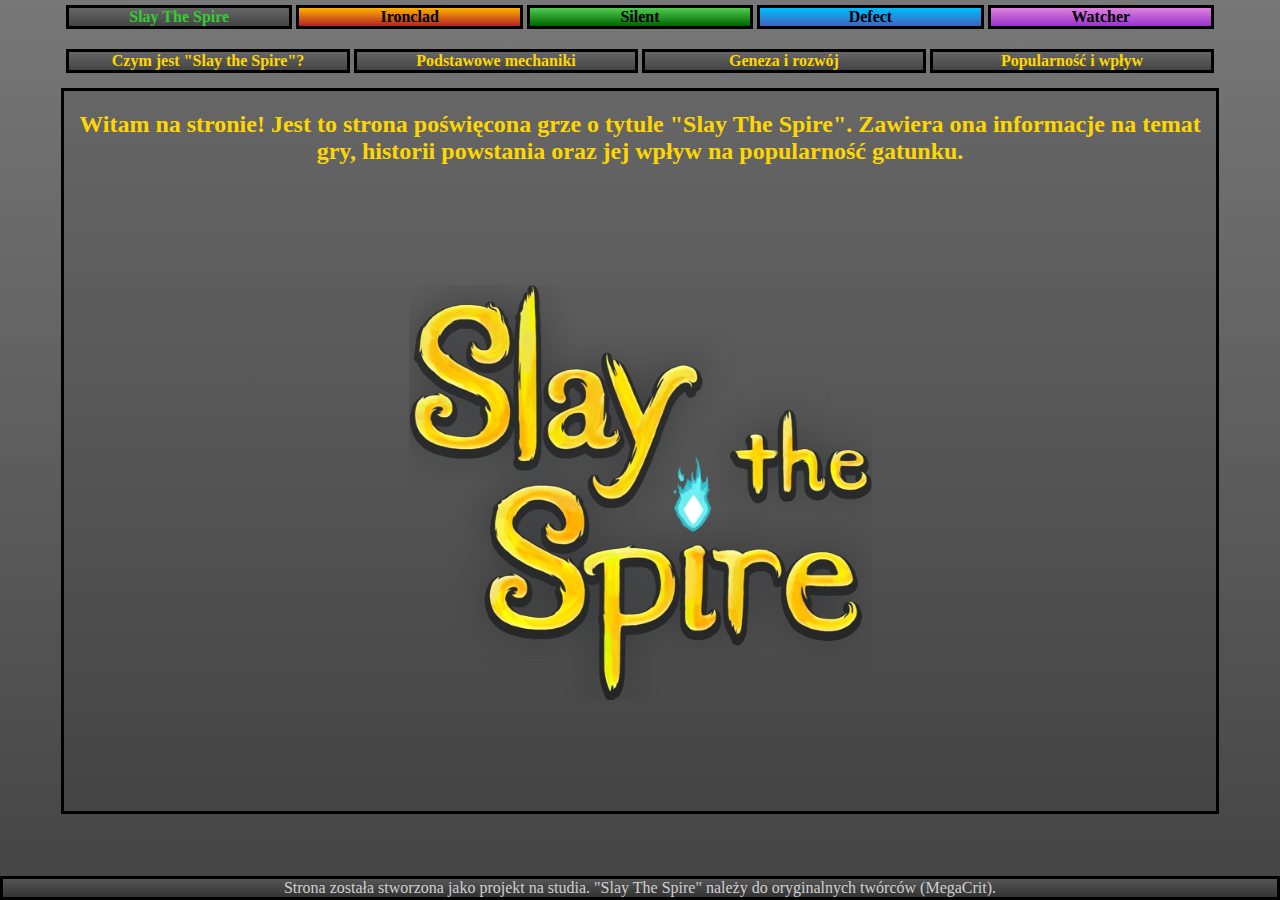
<file: index.html>
<!DOCTYPE html>
<html lang="pl">
<head>
    <meta charset="UTF-8">
    <meta name="viewport" content="width=device-width, initial-scale=1.0">
    <title>Slay The Spire - Projekt na studia</title>
    <link rel="stylesheet" href="style_theme.css">
</head>
<body>
    <div id="header">
        <div id="STS" class="theme">
            <a href="index.html" style="color: #33CC33;">Slay The Spire</a>
        </div>
        <div id="Ironclad" class="theme">
            <a href="ironclad.html">Ironclad</a>
        </div>
        <div id="Silent" class="theme">
            <a href="silent.html">Silent</a>
        </div>
        <div id="Defect" class="theme">
            <a href="defect.html">Defect</a>
        </div>
        <div id="Watcher" class="theme">
            <a href="watcher.html">Watcher</a>
        </div>
    </div>
    <div id="bar">
        <div class="theme">
            <a href="sts.html">Czym jest "Slay the Spire"?</a>
        </div>
        <div class="theme">
           <a href="gameplay.html">Podstawowe mechaniki</a>
        </div>
        <div class="theme">
           <a href="genesis.html">Geneza i rozwój</a>
        </div>
        <div class="theme" >
           <a href="influence.html">Popularność i wpływ</a>
        </div>
    </div>
    <div id="main" class="theme">
            <h2>Witam na stronie! Jest to strona poświęcona grze o tytule "Slay The Spire".
            Zawiera ona informacje na temat gry, historii powstania oraz jej wpływ na popularność gatunku.</h2>
            <a href="https://store.steampowered.com/app/646570/Slay_the_Spire/"><img id="logo" src="Images/STS_Logo.png" alt="Logo"></a>
    </div>
    <div id="footer">
        Strona została stworzona jako projekt na studia. "Slay The Spire" należy do oryginalnych twórców (MegaCrit).
    </div>
</body>
</html>
</file>
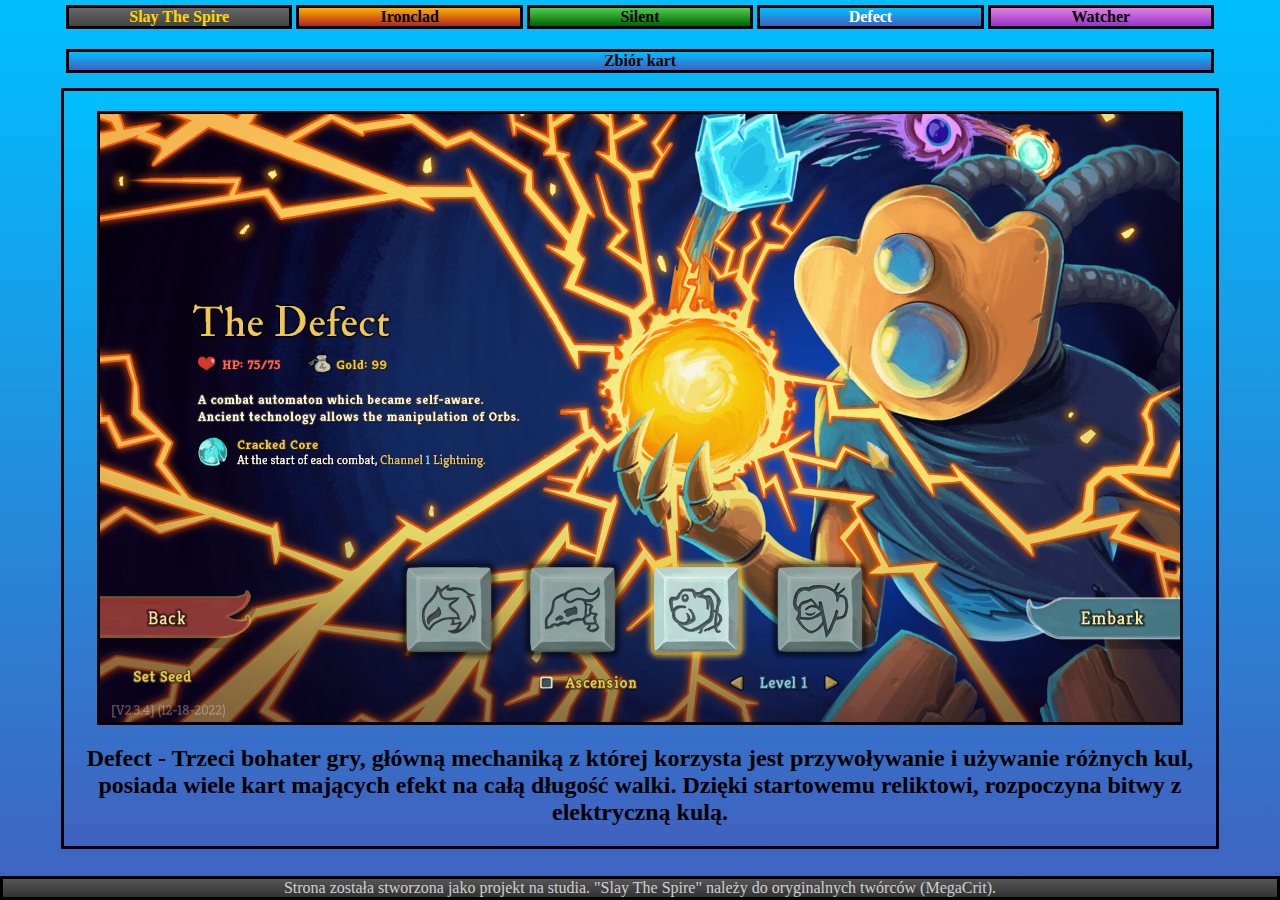
<file: defect.html>
<!DOCTYPE html>
<html lang="pl">
<head>
    <meta charset="UTF-8">
    <meta name="viewport" content="width=device-width, initial-scale=1.0">
    <title>Slay The Spire - Projekt na studia</title>
    <link rel="stylesheet" href="style_defect.css">
</head>
<body>
    <div id="header">
        <div id="STS" class="theme">
            <a href="index.html">Slay The Spire</a>
        </div>
        <div id="Ironclad" class="theme">
            <a href="ironclad.html">Ironclad</a>
        </div>
        <div id="Silent" class="theme">
            <a href="silent.html">Silent</a>
        </div>
        <div id="Defect" class="theme">
            <a href="defect.html" style="color: white;">Defect</a>
        </div>
        <div id="Watcher" class="theme">
            <a href="watcher.html">Watcher</a>
        </div>
    </div>
    <div id="bar">
        <div class="theme">
            <a href="defect_cards.html">Zbiór kart</a>
        </div>
    </div>
    <div id="main" class="theme">
        <img src="Images/Defect_intro.png" alt="defect" class="character">
            <h2><span style="font-weight: bolder;">Defect</span>
            - Trzeci bohater gry, główną mechaniką z której korzysta jest przywoływanie i używanie różnych kul, <br> posiada wiele kart mających efekt na całą długość walki.
            Dzięki startowemu reliktowi, rozpoczyna bitwy z elektryczną kulą.</h2>
    </div>
    <div id="footer">
        Strona została stworzona jako projekt na studia. "Slay The Spire" należy do oryginalnych twórców (MegaCrit).
    </div>
</body>
</html>
</file>
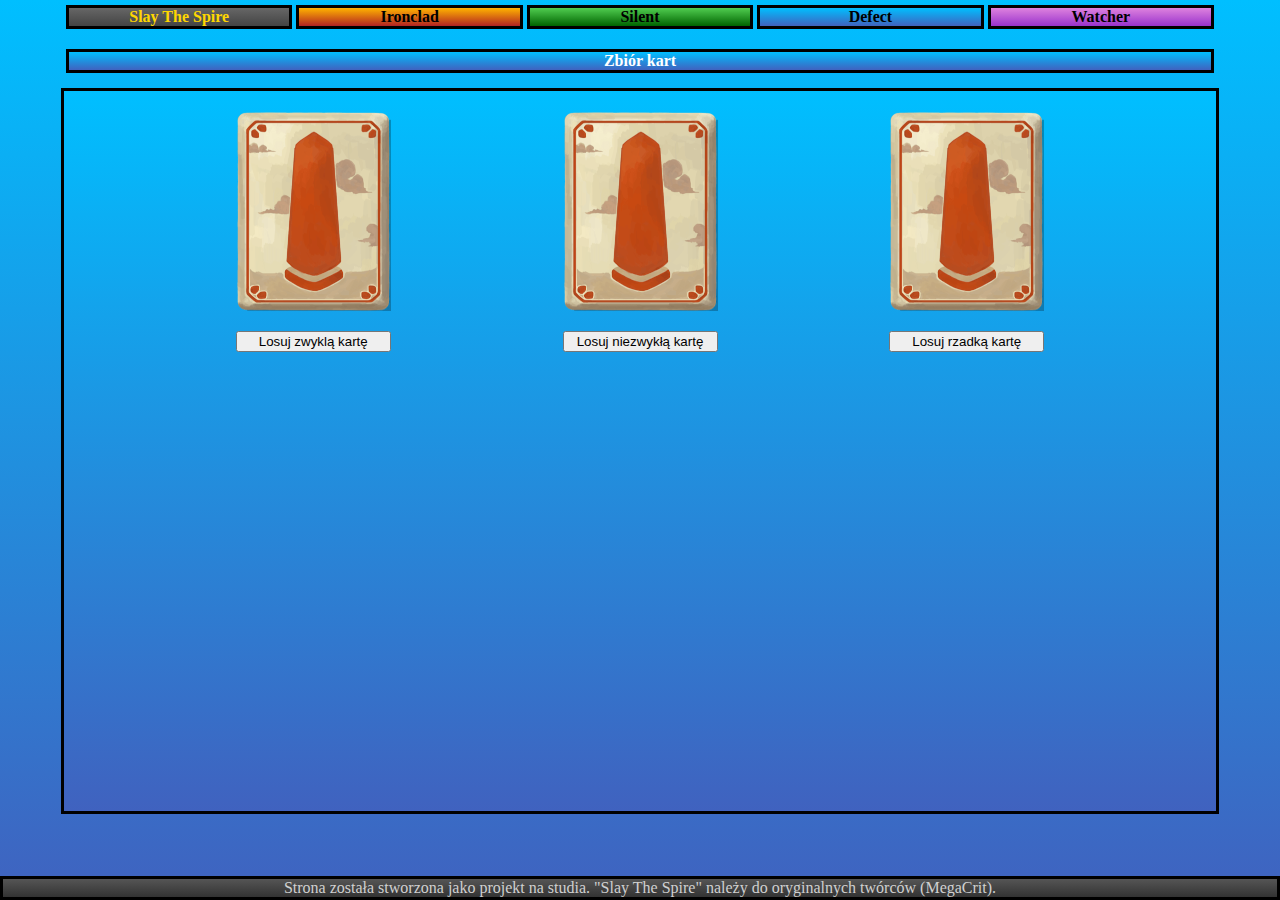
<file: defect_cards.html>
<!DOCTYPE html>
<html lang="pl">
<head>
    <meta charset="UTF-8">
    <meta name="viewport" content="width=device-width, initial-scale=1.0">
    <title>Slay The Spire - Projekt na studia</title>
    <link rel="stylesheet" href="style_defect.css">
    <script src="script.js"></script>
</head>
<body>
    <div id="header">
        <div id="STS" class="theme">
            <a href="index.html">Slay The Spire</a>
        </div>
        <div id="Ironclad" class="theme">
            <a href="ironclad.html">Ironclad</a>
        </div>
        <div id="Silent" class="theme">
            <a href="silent.html">Silent</a>
        </div>
        <div id="Defect" class="theme">
            <a href="defect.html">Defect</a>
        </div>
        <div id="Watcher" class="theme">
            <a href="watcher.html">Watcher</a>
        </div>
    </div>
    <div id="bar">
        <div class="theme">
            <a href="defect_cards.html" style="color: white;">Zbiór kart</a>
        </div>
    </div>
    <div id="main" class="theme">
        <div class="losowanie">
            <div class="karta">
                <img src="Images/back.png" alt="common" name="common">
            </div>
            <input type="button" value="Losuj zwyklą kartę" onClick="losowanie_common_defect()">
        </div>
        <div class="losowanie">
            <div class="karta">
                <img src="Images/back.png" alt="uncommon" name="uncommon">
            </div>
            <input type="button" value="Losuj niezwykłą kartę" onClick="losowanie_uncommon_defect()">
        </div>
        <div class="losowanie">
            <div class="karta">
                <img src="Images/back.png" alt="rare" name="rare">
            </div>
            <input type="button" value="Losuj rzadką kartę" onClick="losowanie_rare_defect()">
        </div>
    </div>
    <div id="footer">
        Strona została stworzona jako projekt na studia. "Slay The Spire" należy do oryginalnych twórców (MegaCrit).
    </div>
</body>
</html>
</file>
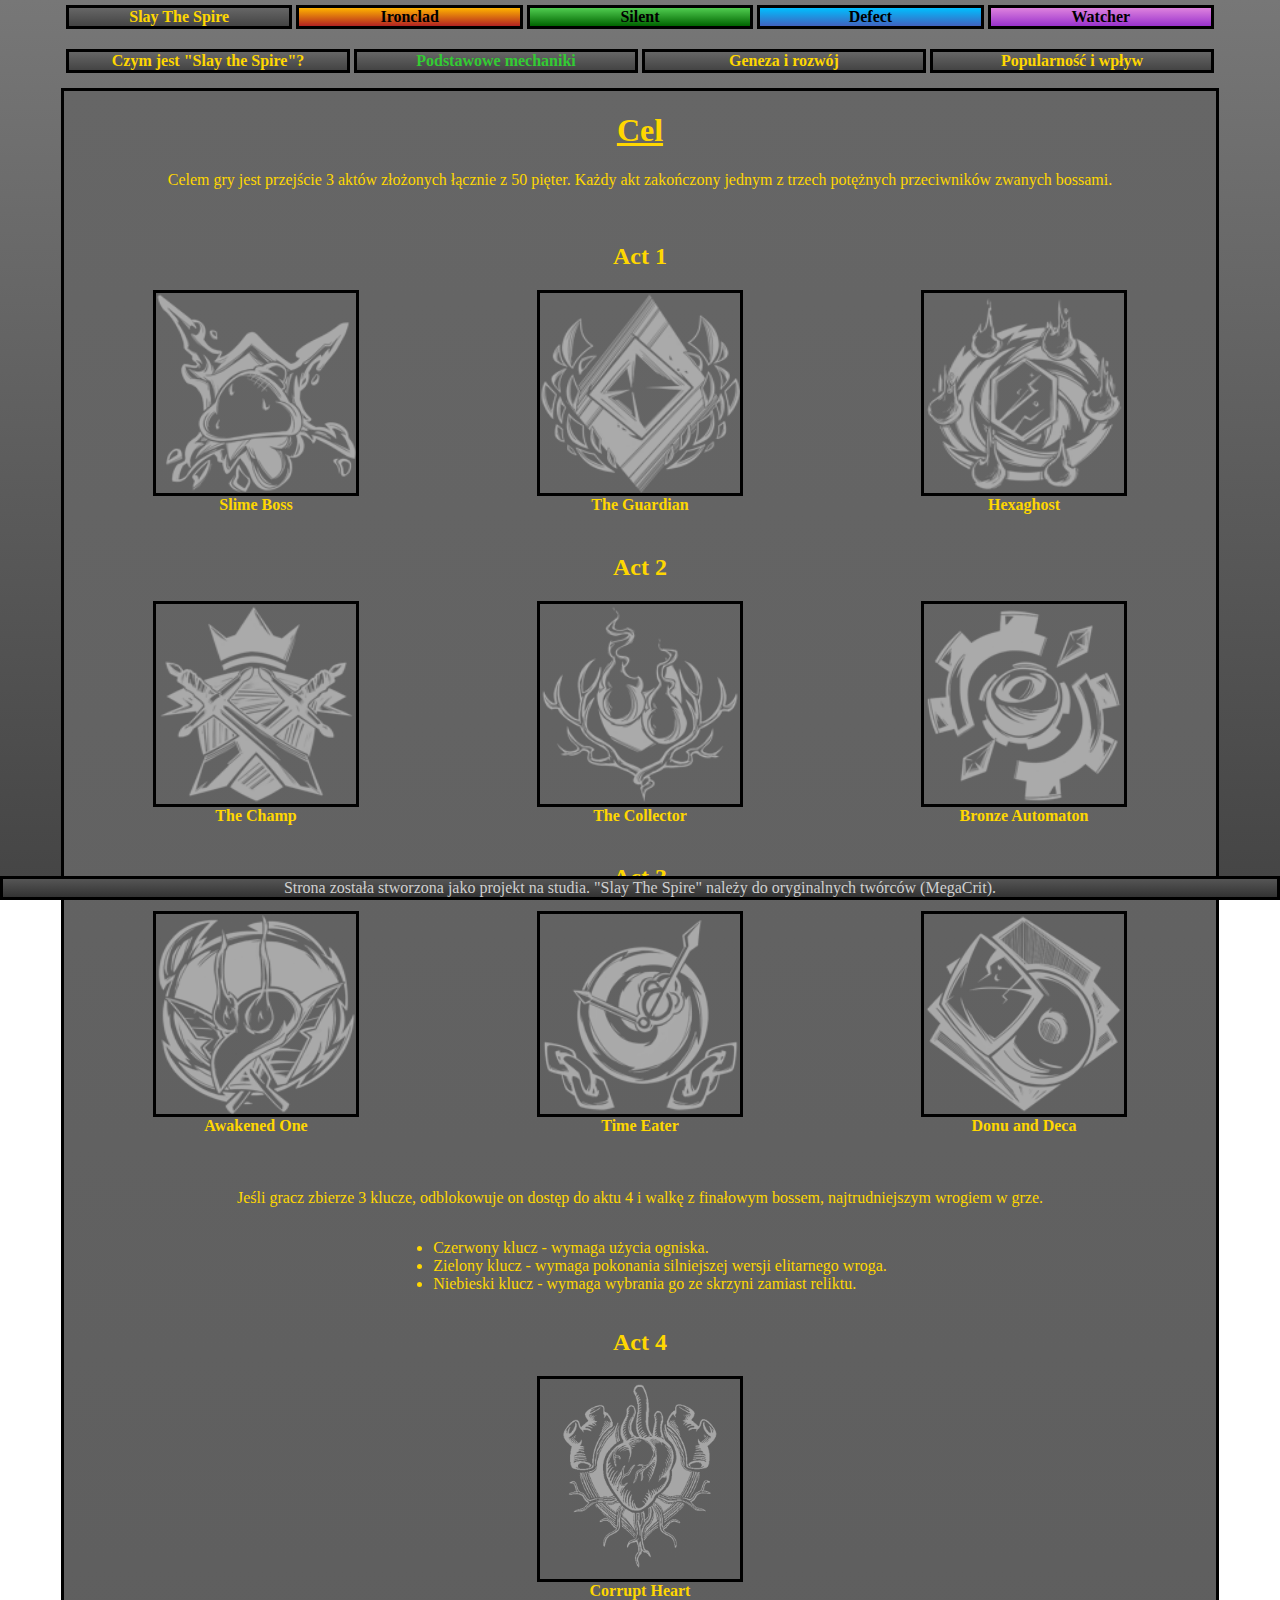
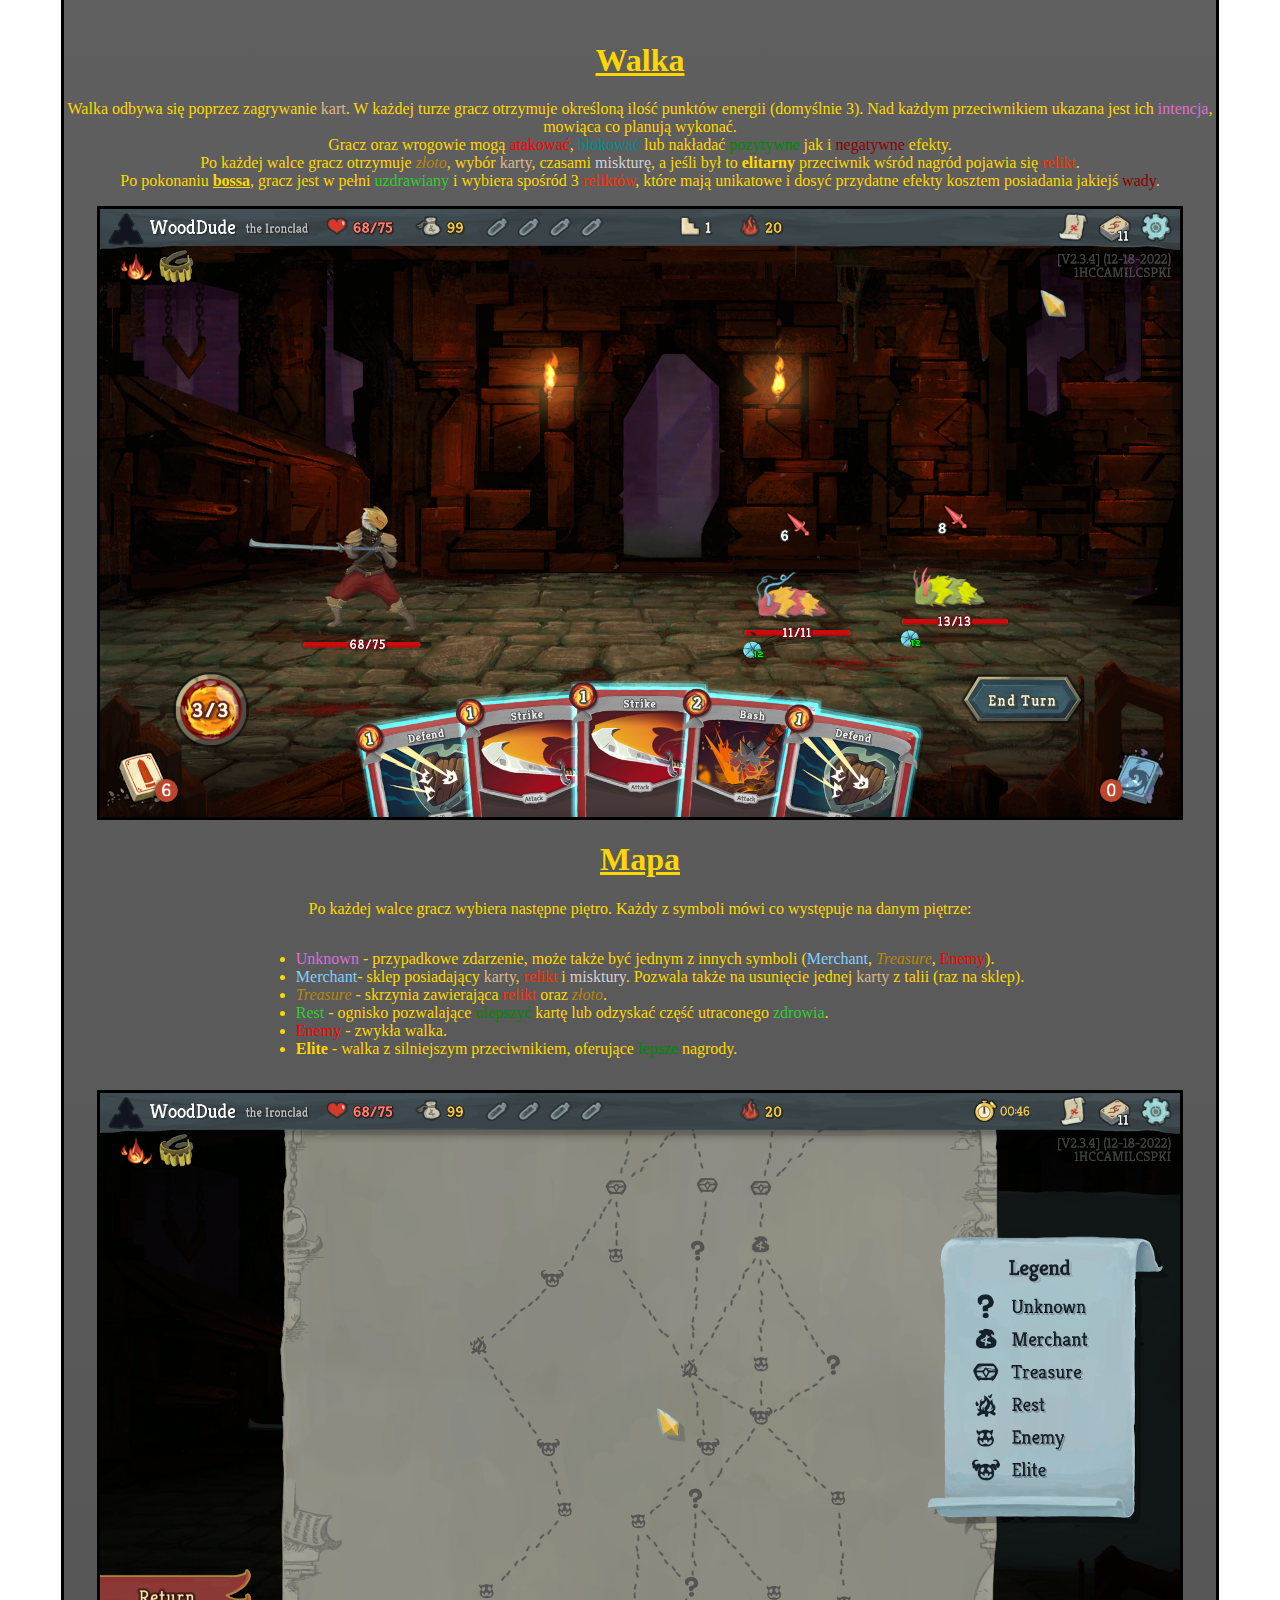
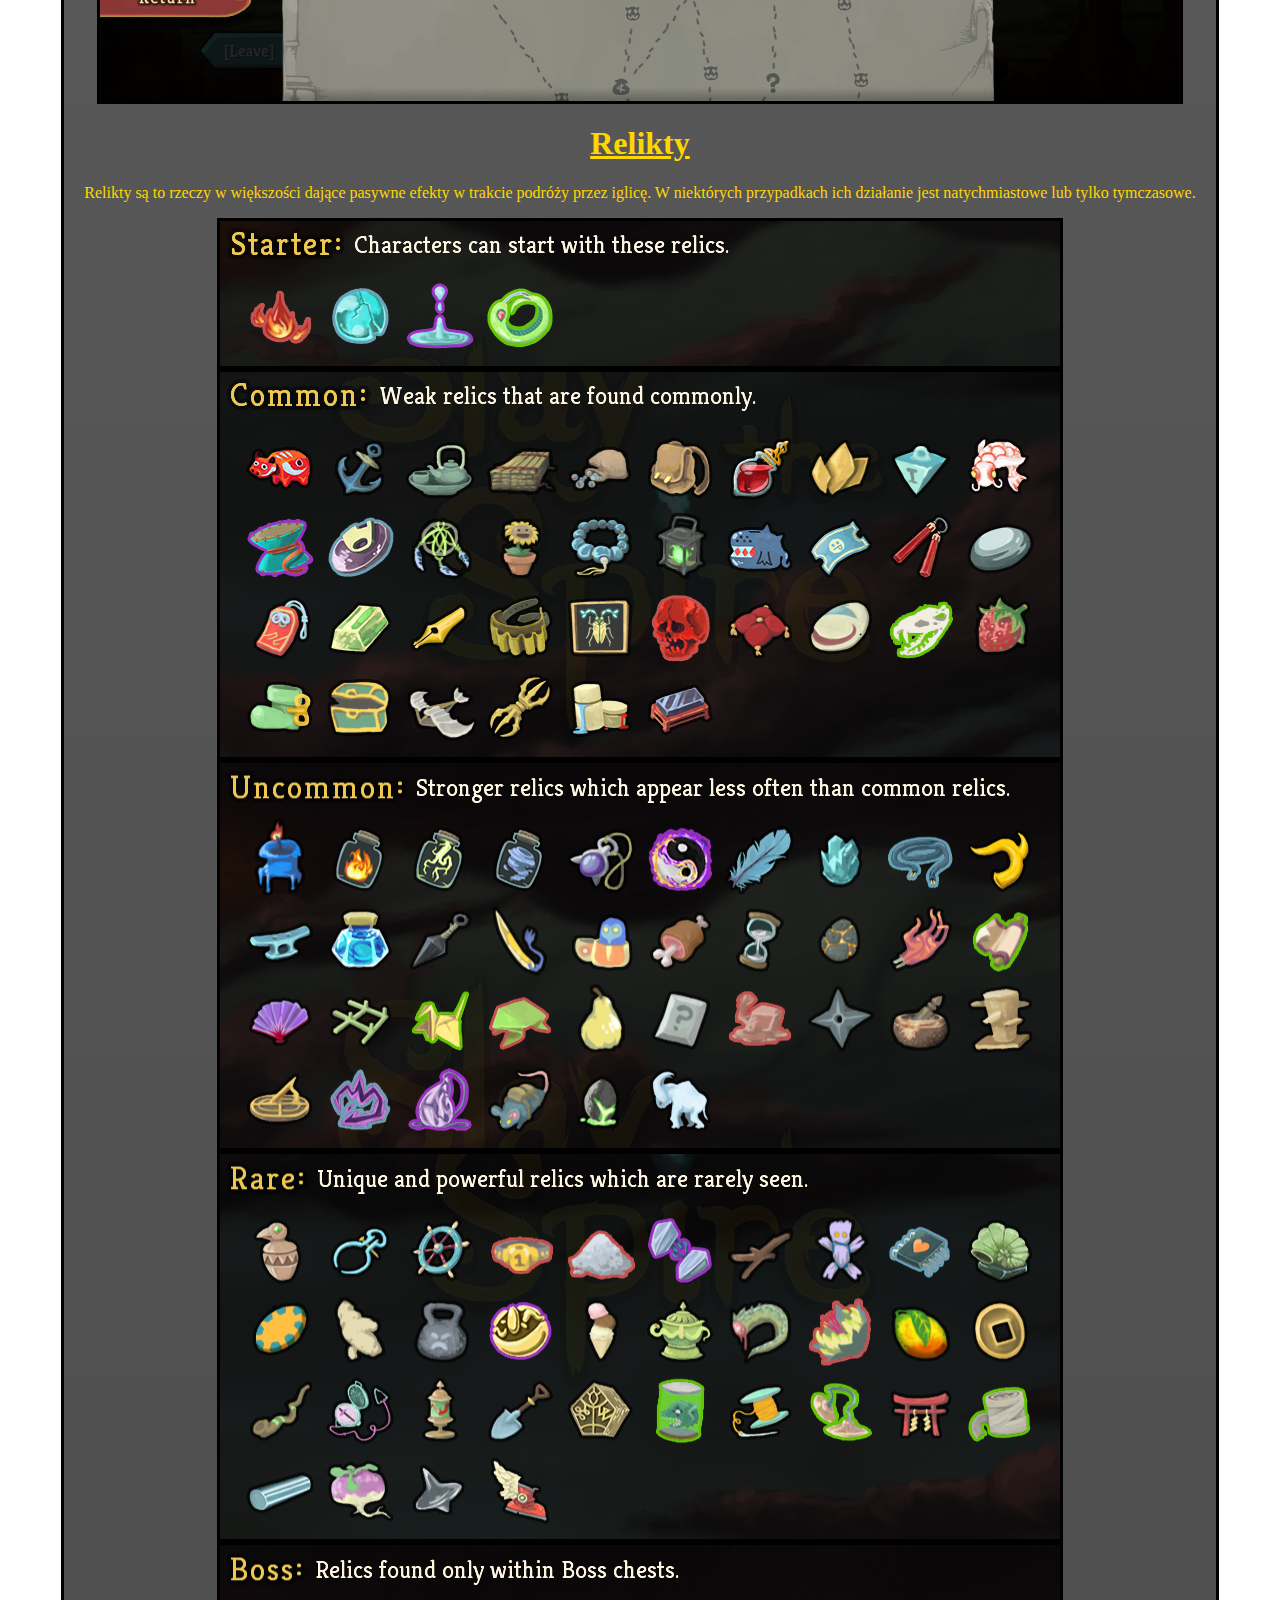
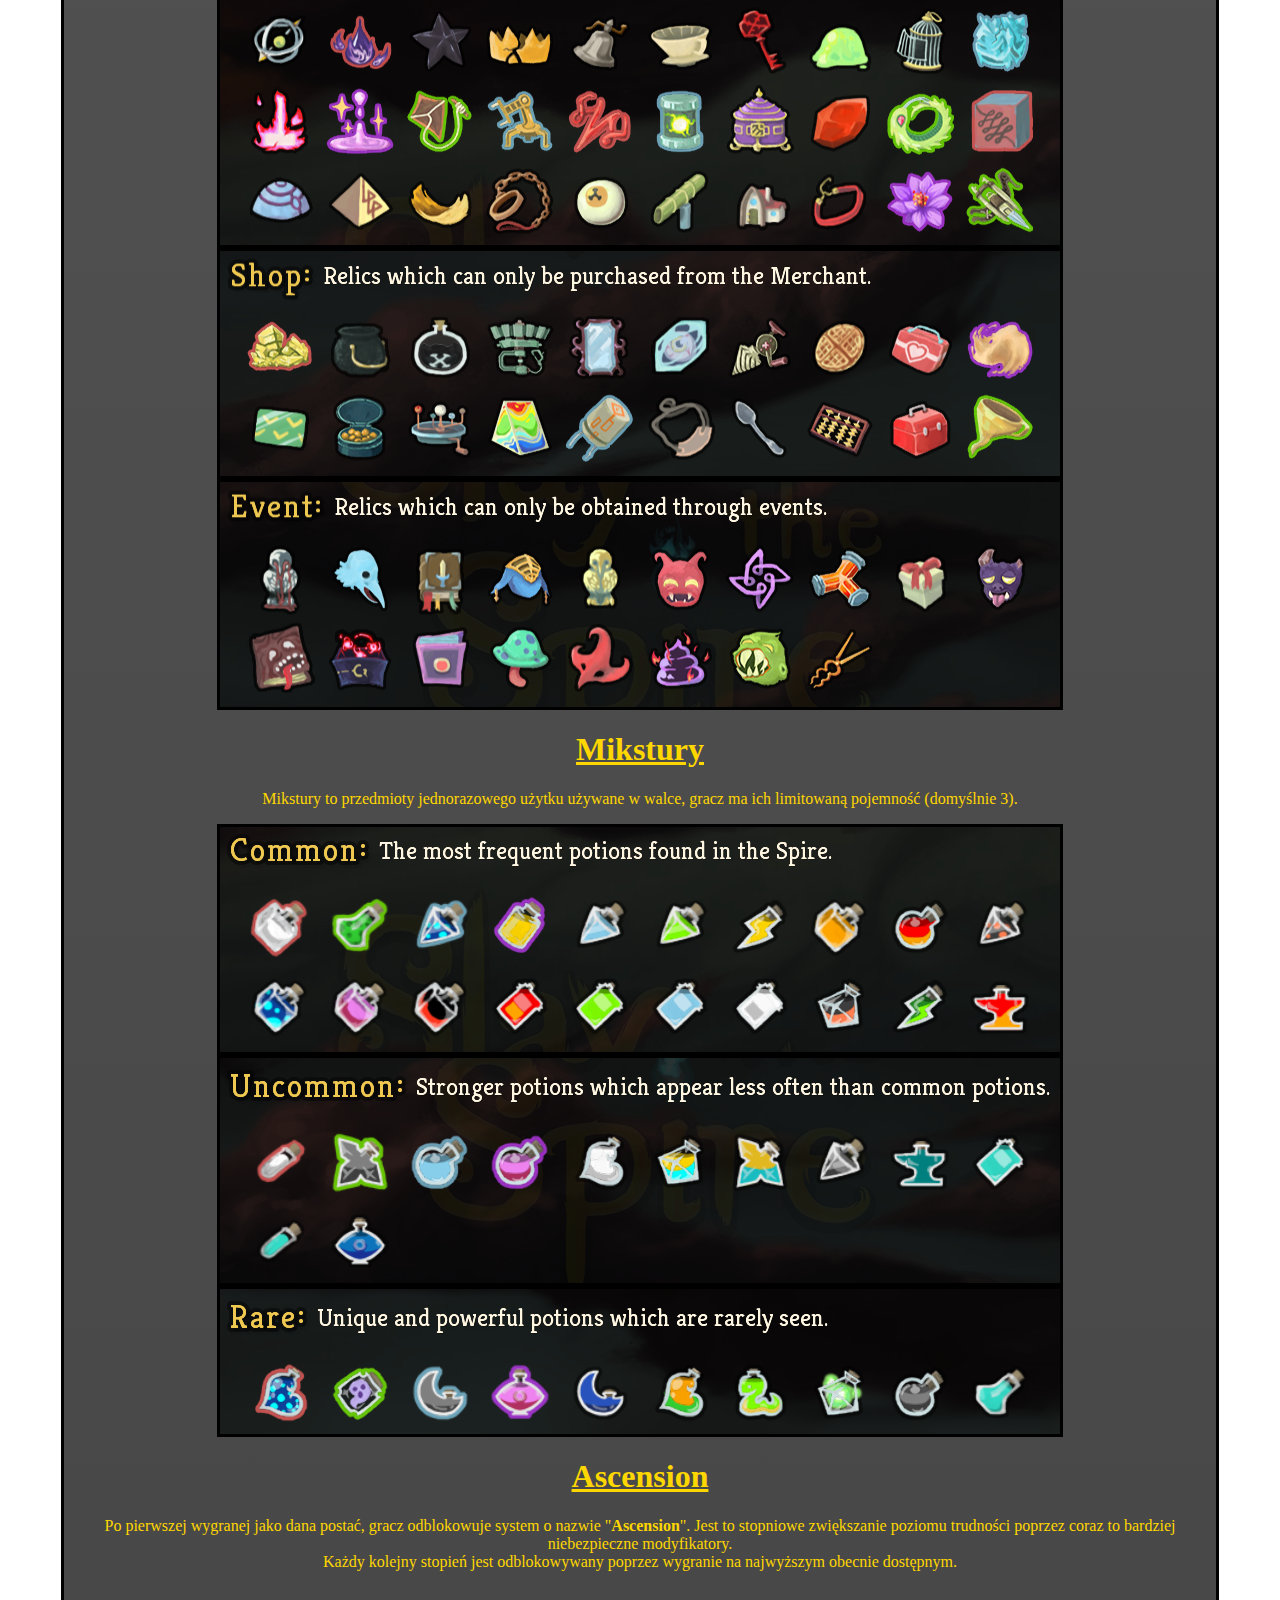
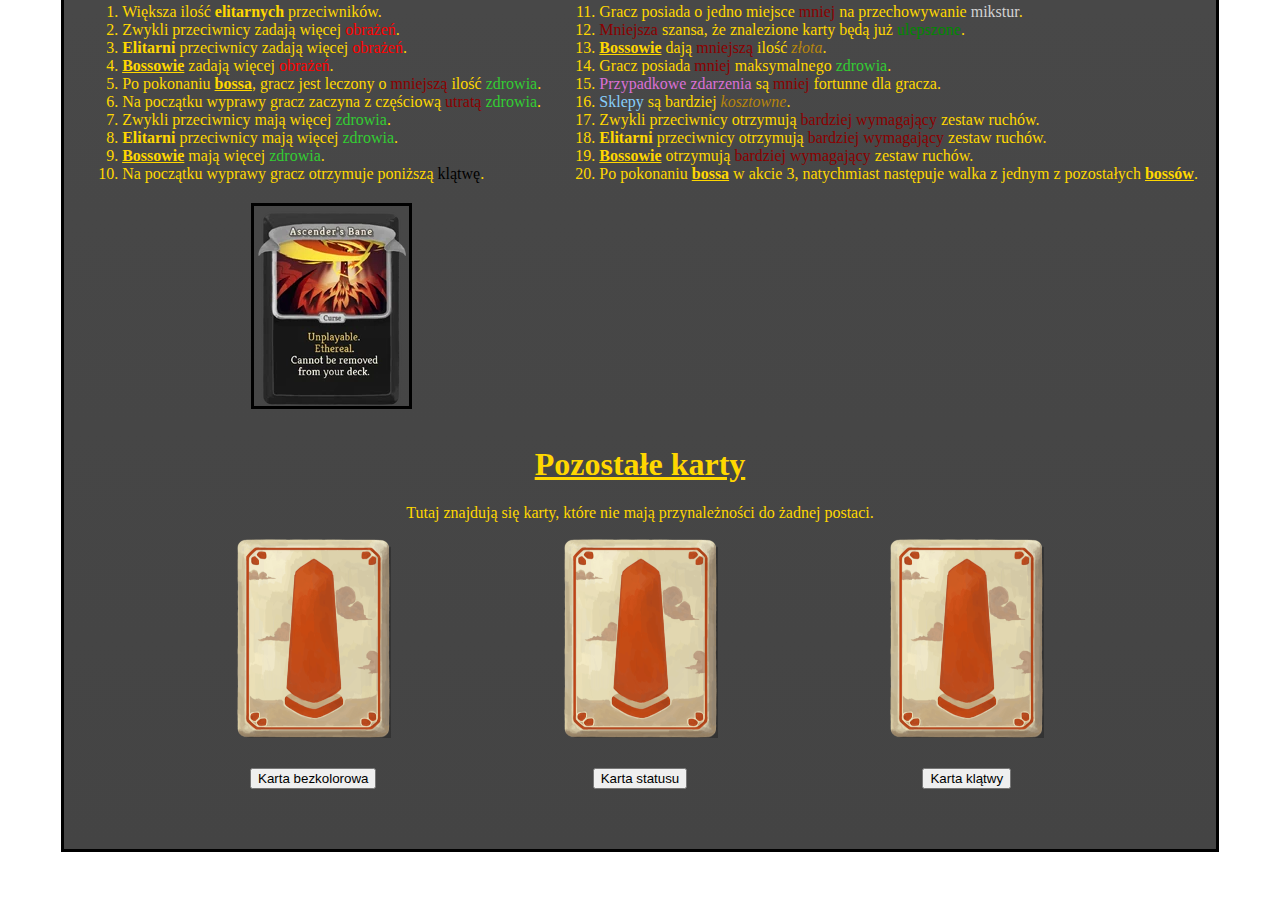
<file: gameplay.html>
<!DOCTYPE html>
<html lang="pl">
<head>
    <meta charset="UTF-8">
    <meta name="viewport" content="width=device-width, initial-scale=1.0">
    <title>Slay The Spire - Projekt na studia</title>
    <link rel="stylesheet" href="style_theme.css">
    <script src="script.js"></script>
</head>
<body>
    <div id="header">
        <div id="STS" class="theme">
            <a href="index.html">Slay The Spire</a>
        </div>
        <div id="Ironclad" class="theme">
            <a href="ironclad.html">Ironclad</a>
        </div>
        <div id="Silent" class="theme">
            <a href="silent.html">Silent</a>
        </div>
        <div id="Defect" class="theme">
            <a href="defect.html">Defect</a>
        </div>
        <div id="Watcher" class="theme">
            <a href="watcher.html">Watcher</a>
        </div>
    </div>
    <div id="bar">
        <div class="theme">
            <a href="sts.html">Czym jest "Slay the Spire"?</a>
        </div>
        <div class="theme">
           <a href="gameplay.html" style="color: #33CC33;">Podstawowe mechaniki</a>
        </div>
        <div class="theme">
           <a href="genesis.html">Geneza i rozwój</a>
        </div>
        <div class="theme" >
           <a href="influence.html">Popularność i wpływ</a>
        </div>
    </div>
    <div id="main" class="theme">
            <div id="Goal">
                <h1 style="text-decoration: underline;">Cel</h1>
                <p>Celem gry jest przejście 3 aktów złożonych łącznie z 50 pięter. Każdy akt zakończony jednym z trzech potężnych przeciwników zwanych bossami.</p> <br>
                <h2>Act 1</h2>
                <div id="act1">
                    <figure>
                        <img src="Images/Bosses/Slimebossicon.webp" alt="Slime Boss">
                        <figcaption>Slime Boss</figcaption>
                    </figure>
                    <figure>
                        <img src="Images/Bosses/Guardianicon.webp" alt="The Guardian">
                        <figcaption>The Guardian</figcaption>
                    </figure>
                    <figure>
                        <img src="Images/Bosses/Hexaghosticon.webp" alt="Hexaghost">
                        <figcaption>Hexaghost</figcaption>
                    </figure>
                </div>
                <h2>Act 2</h2>
                <div id="act2">
                    <figure>
                        <img src="Images/Bosses/Champicon.webp" alt="The Champ">
                        <figcaption>The Champ</figcaption>
                    </figure>
                    <figure>
                        <img src="Images/Bosses/Collectoricon.webp" alt="The Collector">
                        <figcaption>The Collector</figcaption>
                    </figure>
                    <figure>
                        <img src="Images/Bosses/Bronzeautomatonicon.webp" alt="Bronze Automaton">
                        <figcaption>Bronze Automaton</figcaption>
                    </figure>
                </div>
                <h2>Act 3</h2>
                <div id="act3">
                    <figure>
                        <img src="Images/Bosses/Awakenedoneicon.webp" alt="Awakened One">
                        <figcaption>Awakened One</figcaption>
                    </figure>
                    <figure>
                        <img src="Images/Bosses/Timeeatericon.webp" alt="Time Eater">
                        <figcaption>Time Eater</figcaption>
                    </figure>
                    <figure>
                        <img src="Images/Bosses/Donudecaicon.webp" alt="Donu and Deca">
                        <figcaption>Donu and Deca</figcaption>
                    </figure>
                </div>
                <br>
                <p>Jeśli gracz zbierze 3 klucze, odblokowuje on dostęp do aktu 4 i walkę z finałowym bossem, najtrudniejszym wrogiem w grze.</p>
                <ul>
                    <li>Czerwony klucz - wymaga użycia ogniska.</li>
                    <li>Zielony klucz - wymaga pokonania silniejszej wersji elitarnego wroga.</li>
                    <li>Niebieski klucz - wymaga wybrania go ze skrzyni zamiast reliktu.</li>
                </ul>
                <h2>Act 4</h2>
                <div id="act4">
                    <figure>
                        <img src="Images/Bosses/CorruptHeartIcon.webp" alt="Corrupt Heart">
                        <figcaption>Corrupt Heart</figcaption>
                    </figure>
                </div>
            </div>
            <div id="Combat">
                <h1 style="text-decoration: underline;">Walka</h1>
                <p>Walka odbywa się poprzez zagrywanie <span class="card">kart</span>. W każdej turze gracz otrzymuje określoną ilość punktów energii (domyślnie 3). Nad każdym przeciwnikiem ukazana jest ich <span class="event">intencja</span>, mowiąca co planują wykonać. <br>
                Gracz oraz wrogowie mogą <span class="damage">atakować</span>, <span class="block">blokować</span> lub nakładać <span class="upgrade">pozytywne</span> jak i <span class="debuff">negatywne</span> efekty. <br>
                Po każdej walce gracz otrzymuje <span class="gold">złoto</span>, wybór <span class="card">karty</span>, czasami <span class="potion">miskturę</span>, a jeśli był to <span class="elite">elitarny</span> przeciwnik wśród nagród pojawia się <span class="relic">relikt</span>. <br>
                Po pokonaniu <span class="boss">bossa</span>, gracz jest w pełni <span class="health">uzdrawiany</span> i wybiera spośród 3 <span class="relic">reliktów</span>, które mają unikatowe i dosyć przydatne efekty kosztem posiadania jakiejś <span class="debuff">wady</span>.</p>
                <img src="Images/STS_combat.png" alt='Walka'>
            </div>
            <div id="Map">
                <h1 style="text-decoration: underline;">Mapa</h1>
                <p>Po każdej walce gracz wybiera następne piętro. Każdy z symboli mówi co występuje na danym piętrze:
                <ul>
                    <li><span class="event">Unknown</span> - przypadkowe zdarzenie, może także być jednym z innych symboli (<span class="shop">Merchant</span>, <span class="gold">Treasure</span>, <span class="damage">Enemy</span>).</li>
                    <li><span class="shop">Merchant</span>- sklep posiadający <span class="card">karty</span>, <span class="relic">relikt</span> i <span class="potion">misktury</span>. Pozwala także na usunięcie jednej <span class="card">karty</span> z talii (raz na sklep).</li>
                    <li><span class="gold">Treasure</span> - skrzynia zawierająca <span class="relic">relikt</span> oraz <span class="gold">złoto</span>.</li>
                    <li><span class="health">Rest</span> - ognisko pozwalające <span class="upgrade">ulepszyć</span> kartę lub odzyskać część utraconego <span class="health">zdrowia</span>.</li>
                    <li><span class="damage">Enemy</span> - zwykła walka.</li>
                    <li><span class="elite">Elite</span> - walka z silniejszym przeciwnikiem, oferujące <span class="upgrade">lepsze</span> nagrody.</li>
                </ul>
                </p>
                <img src="Images/STS_map.png" alt='Mapa'>
            </div>
            <div id="Relic">
                <h1 style="text-decoration: underline;">Relikty</h1>
                <p>Relikty są to rzeczy w większości dające pasywne efekty w trakcie podróży przez iglicę. W niektórych przypadkach ich działanie jest natychmiastowe lub tylko tymczasowe.</p>
                <img src="Images/starterrelics.png" alt="starterrelics">
                <img src="Images/commonrelics.png" alt="commonrelics">
                <img src="Images/uncommonrelics.png" alt="uncommonrelics">
                <img src="Images/rarerelics.png" alt="rarerelics">
                <img src="Images/bossrelics.png" alt="bossrelics">
                <img src="Images/shoprelics.png" alt="shoprelics">
                <img src="Images/eventrelics.png" alt="eventrelics">
            </div>
            <div id="Potion">
                <h1 style="text-decoration: underline;">Mikstury</h1>
                <p>Mikstury to przedmioty jednorazowego użytku używane w walce, gracz ma ich limitowaną pojemność (domyślnie 3).</p>
                <img src="Images/potionscommon.png" alt="potionscommon">
                <img src="Images/potionsuncommon.png" alt="potionsuncommon">
                <img src="Images/potionsrare.png" alt="potionsrare">
            </div>
            <div id="Ascension">
                <h1 style="text-decoration: underline;">Ascension</h1>
                <p>Po pierwszej wygranej jako dana postać, gracz odblokowuje system o nazwie "<span style="font-weight: bold;">Ascension</span>". Jest to stopniowe zwiększanie poziomu trudności poprzez coraz to bardziej niebezpieczne modyfikatory. <br>
                Każdy kolejny stopień jest odblokowywany poprzez wygranie na najwyższym obecnie dostępnym.</p>
                <div id="levels">
                    <ol>
                        <li>Większa ilość <span class="elite">elitarnych</span> przeciwników.</li>
                        <li>Zwykli przeciwnicy zadają więcej <span class="damage">obrażeń</span>.</li>
                        <li><span class="elite">Elitarni</span> przeciwnicy zadają więcej <span class="damage">obrażeń</span>.</li>
                        <li><span class="boss">Bossowie</span> zadają więcej <span class="damage">obrażeń</span>.</li>
                        <li>Po pokonaniu <span class="boss">bossa</span>, gracz jest leczony o <span class="debuff">mniejszą</span> ilość <span class="health">zdrowia</span>.</li>
                        <li>Na początku wyprawy gracz zaczyna z częściową <span class="debuff">utratą</span> <span class="health">zdrowia</span>.</li>
                        <li>Zwykli przeciwnicy mają więcej <span class="health">zdrowia</span>.</li>
                        <li><span class="elite">Elitarni</span> przeciwnicy mają więcej <span class="health">zdrowia</span>.</li>
                        <li><span class="boss">Bossowie</span> mają więcej <span class="health">zdrowia</span>.</li>
                        <li>Na początku wyprawy gracz otrzymuje poniższą <span class="curse">klątwę</span>. <img src="Images/Cards/Curse/Ascenders_Bane.webp" alt="Ascenders_Bane" style="margin-top: 20px;"></li>
                    </ol>
                    <ol start="11">
                        <li>Gracz posiada o jedno miejsce <span class="debuff">mniej</span> na przechowywanie <span class="potion">mikstur</span>.</li>
                        <li><span class="debuff">Mniejsza</span> szansa, że znalezione karty będą już <span class="upgrade">ulepszone</span>.</li>
                        <li><span class="boss">Bossowie</span> dają <span class="debuff">mniejszą</span> ilość <span class="gold">złota</span>.</li>
                        <li>Gracz posiada <span class="debuff">mniej</span> maksymalnego <span class="health">zdrowia</span>.</li>
                        <li><span class="event">Przypadkowe zdarzenia</span> są <span class="debuff">mniej</span> fortunne dla gracza.</li>
                        <li><span class="shop">Sklepy</span> są bardziej <span class="gold">kosztowne</span>.</li>
                        <li>Zwykli przeciwnicy otrzymują <span class="debuff">bardziej wymagający</span> zestaw ruchów.</li>
                        <li><span class="elite">Elitarni</span> przeciwnicy otrzymują <span class="debuff">bardziej wymagający</span> zestaw ruchów.</li>
                        <li><span class="boss">Bossowie</span> otrzymują <span class="debuff">bardziej wymagający</span> zestaw ruchów.</li>
                        <li>Po pokonaniu <span class="boss">bossa</span> w akcie 3, natychmiast następuje walka z jednym z pozostałych <span class="boss">bossów</span>.</li>
                    </ol>
                </div>
            </div>
            <h1 style="text-decoration: underline;">Pozostałe karty</h1>
            <p>Tutaj znajdują się karty, które nie mają przynależności do żadnej postaci.</p>
            <div id="other">
                <div class="losowanie">
                    <div class="karta">
                        <img src="Images/back.png" alt="colorless" name="colorless">
                    </div>
                    <input type="button" value="Karta bezkolorowa" onClick="losowanie_colorless()">
                </div>
                <div class="losowanie">
                    <div class="karta">
                        <img src="Images/back.png" alt="status" name="status">
                    </div>
                    <input type="button" value="Karta statusu" onClick="losowanie_status()">
                </div>
                <div class="losowanie">
                    <div class="karta">
                        <img src="Images/back.png" alt="curse" name="curse">
                    </div>
                    <input type="button" value="Karta klątwy" onClick="losowanie_curse()">
                </div>
            </div>
    </div>
    <div id="footer">
        Strona została stworzona jako projekt na studia. "Slay The Spire" należy do oryginalnych twórców (MegaCrit).
    </div>
</body>
</html>
</file>
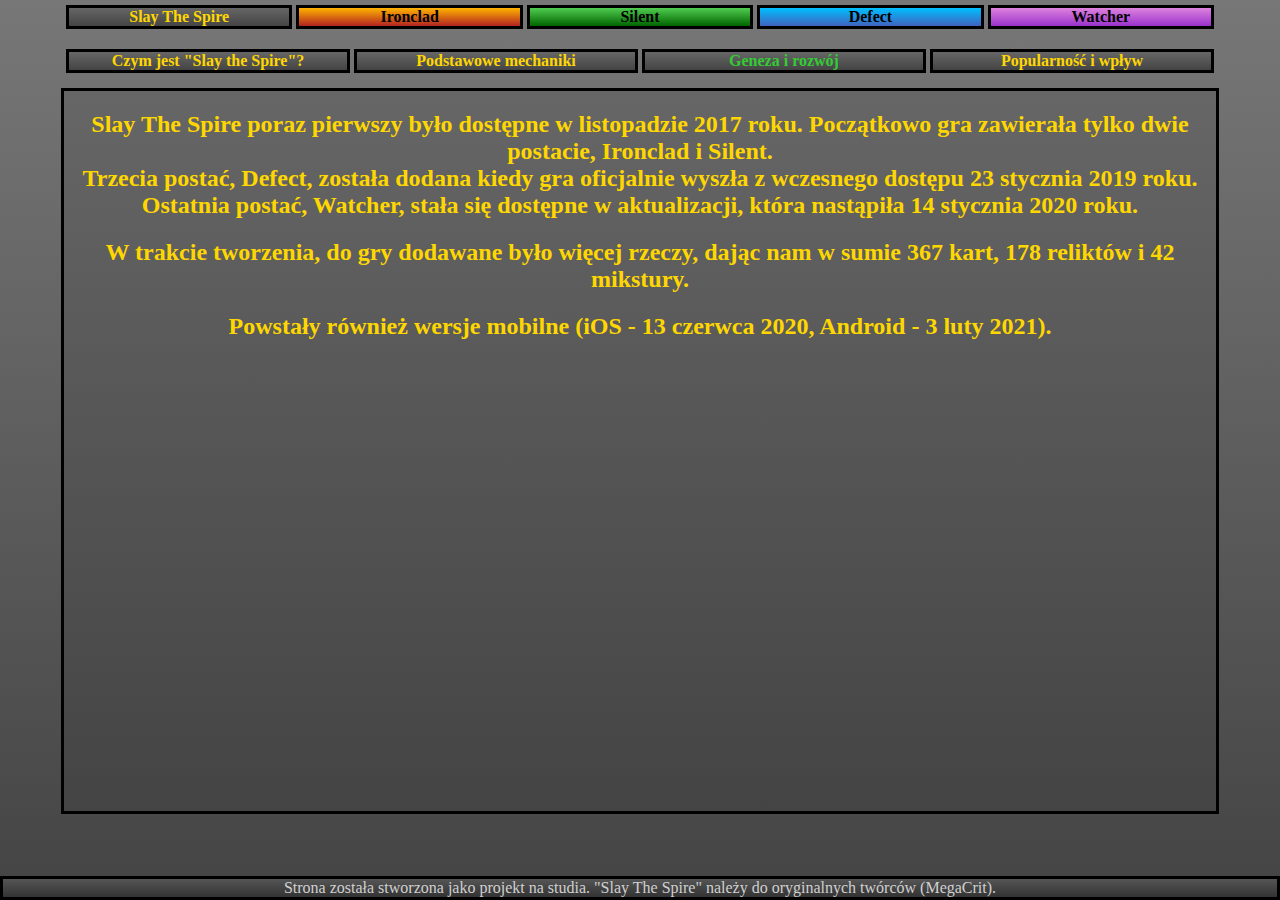
<file: genesis.html>
<!DOCTYPE html>
<html lang="pl">
<head>
    <meta charset="UTF-8">
    <meta name="viewport" content="width=device-width, initial-scale=1.0">
    <title>Slay The Spire - Projekt na studia</title>
    <link rel="stylesheet" href="style_theme.css">
</head>
<body>
    <div id="header">
        <div id="STS" class="theme">
            <a href="index.html">Slay The Spire</a>
        </div>
        <div id="Ironclad" class="theme">
            <a href="ironclad.html">Ironclad</a>
        </div>
        <div id="Silent" class="theme">
            <a href="silent.html">Silent</a>
        </div>
        <div id="Defect" class="theme">
            <a href="defect.html">Defect</a>
        </div>
        <div id="Watcher" class="theme">
            <a href="watcher.html">Watcher</a>
        </div>
    </div>
    <div id="bar">
        <div class="theme">
            <a href="sts.html">Czym jest "Slay the Spire"?</a>
        </div>
        <div class="theme">
           <a href="gameplay.html">Podstawowe mechaniki</a>
        </div>
        <div class="theme">
           <a href="genesis.html" style="color: #33CC33;">Geneza i rozwój</a>
        </div>
        <div class="theme" >
           <a href="influence.html">Popularność i wpływ</a>
        </div>
    </div>
    <div id="main" class="theme">
            <h2>Slay The Spire poraz pierwszy było dostępne w listopadzie 2017 roku. Początkowo gra zawierała tylko dwie postacie, Ironclad i Silent. <br>
            Trzecia postać, Defect, została dodana kiedy gra oficjalnie wyszła z wczesnego dostępu 23 stycznia 2019 roku. <br> 
            Ostatnia postać, Watcher, stała się dostępne w aktualizacji, która nastąpiła 14 stycznia 2020 roku.</h2>
            <h2>W trakcie tworzenia, do gry dodawane było więcej rzeczy, dając nam w sumie 367 kart, 178 reliktów i 42 mikstury.</h2>
            <h2>Powstały również wersje mobilne (iOS - 13 czerwca 2020, Android - 3 luty 2021).</h2>
    </div>
    <div id="footer">
        Strona została stworzona jako projekt na studia. "Slay The Spire" należy do oryginalnych twórców (MegaCrit).
    </div>
</body>
</html>
</file>
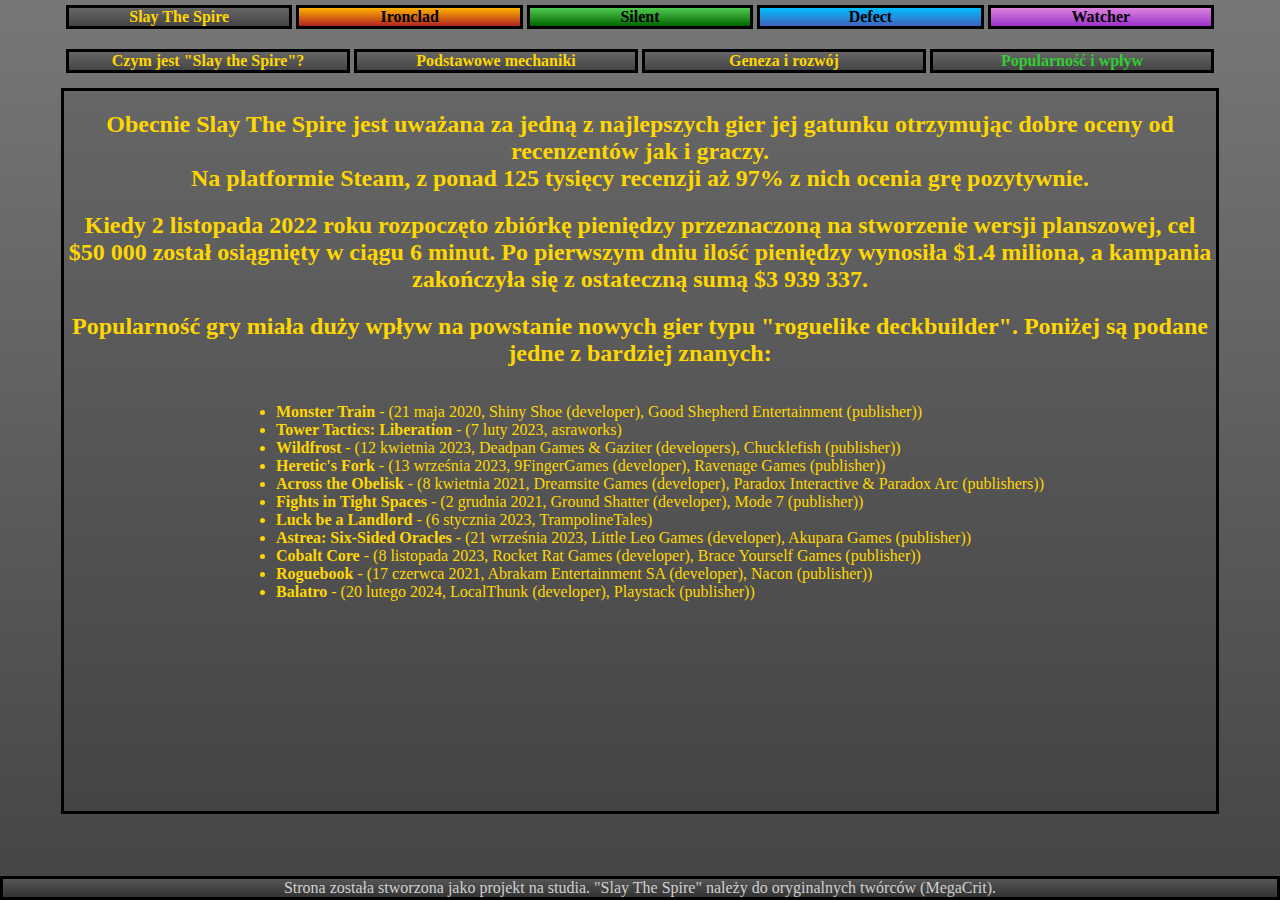
<file: influence.html>
<!DOCTYPE html>
<html lang="pl">
<head>
    <meta charset="UTF-8">
    <meta name="viewport" content="width=device-width, initial-scale=1.0">
    <title>Slay The Spire - Projekt na studia</title>
    <link rel="stylesheet" href="style_theme.css">
</head>
<body>
    <div id="header">
        <div id="STS" class="theme">
            <a href="index.html">Slay The Spire</a>
        </div>
        <div id="Ironclad" class="theme">
            <a href="ironclad.html">Ironclad</a>
        </div>
        <div id="Silent" class="theme">
            <a href="silent.html">Silent</a>
        </div>
        <div id="Defect" class="theme">
            <a href="defect.html">Defect</a>
        </div>
        <div id="Watcher" class="theme">
            <a href="watcher.html">Watcher</a>
        </div>
    </div>
    <div id="bar">
        <div class="theme">
            <a href="sts.html">Czym jest "Slay the Spire"?</a>
        </div>
        <div class="theme">
           <a href="gameplay.html">Podstawowe mechaniki</a>
        </div>
        <div class="theme">
           <a href="genesis.html">Geneza i rozwój</a>
        </div>
        <div class="theme" >
           <a href="influence.html" style="color: #33CC33;">Popularność i wpływ</a>
        </div>
    </div>
    <div id="main" class="theme">
            <h2>Obecnie Slay The Spire jest uważana za jedną z najlepszych gier jej gatunku otrzymując dobre oceny od recenzentów jak i graczy. <br> 
                Na platformie Steam, z ponad 125 tysięcy recenzji aż 97% z nich ocenia grę pozytywnie.</h2>
            <h2>Kiedy 2 listopada 2022 roku rozpoczęto zbiórkę pieniędzy przeznaczoną na stworzenie wersji planszowej, cel $50 000 został osiągnięty w ciągu 6 minut. Po pierwszym dniu ilość pieniędzy wynosiła $1.4 miliona, a kampania zakończyła się z ostateczną sumą $3 939 337.</h2>
            <h2>Popularność gry miała duży wpływ na powstanie nowych gier typu "roguelike deckbuilder". Poniżej są podane jedne z bardziej znanych:</h2>
            <ul>
                <li><a href="https://store.steampowered.com/app/1102190/Monster_Train/">Monster Train</a> - (21 maja 2020, Shiny Shoe (developer), Good Shepherd Entertainment (publisher))</li>
                <li><a href="https://store.steampowered.com/app/1709900/Tower_Tactics_Liberation/">Tower Tactics: Liberation</a> - (7 luty 2023, asraworks)</li>
                <li><a href="https://store.steampowered.com/app/1811990/Wildfrost/">Wildfrost</a> - (12 kwietnia 2023, Deadpan Games & Gaziter (developers), Chucklefish (publisher))</li>
                <li><a href="https://store.steampowered.com/app/2181610/Heretics_Fork/">Heretic's Fork</a> - (13 września 2023, 9FingerGames (developer), Ravenage Games (publisher))</li>
                <li><a href="https://store.steampowered.com/app/1385380/Across_the_Obelisk/">Across the Obelisk</a> - (8 kwietnia 2021, Dreamsite Games (developer), Paradox Interactive & Paradox Arc (publishers))</li>
                <li><a href="https://store.steampowered.com/app/1265820/Fights_in_Tight_Spaces/">Fights in Tight Spaces</a> - (2 grudnia 2021, Ground Shatter (developer), Mode 7 (publisher))</li>
                <li><a href="https://store.steampowered.com/app/1404850/Luck_be_a_Landlord/">Luck be a Landlord</a> - (6 stycznia 2023, TrampolineTales)</li>
                <li><a href="https://store.steampowered.com/app/1755830/Astrea_SixSided_Oracles/">Astrea: Six-Sided Oracles</a> - (21 września 2023, Little Leo Games (developer), Akupara Games (publisher))</li>
                <li><a href="https://store.steampowered.com/app/2179850/Cobalt_Core/">Cobalt Core</a> - (8 listopada 2023, Rocket Rat Games (developer), Brace Yourself Games (publisher))</li>
                <li><a href="https://store.steampowered.com/app/1076200/Roguebook/">Roguebook</a> - (17 czerwca 2021, Abrakam Entertainment SA (developer), Nacon (publisher))</li>
                <li><a href="https://store.steampowered.com/app/2379780/Balatro/">Balatro</a> - (20 lutego 2024, LocalThunk (developer), Playstack (publisher))</li>
            </ul>
    </div>
    <div id="footer">
        Strona została stworzona jako projekt na studia. "Slay The Spire" należy do oryginalnych twórców (MegaCrit).
    </div>
</body>
</html>
</file>
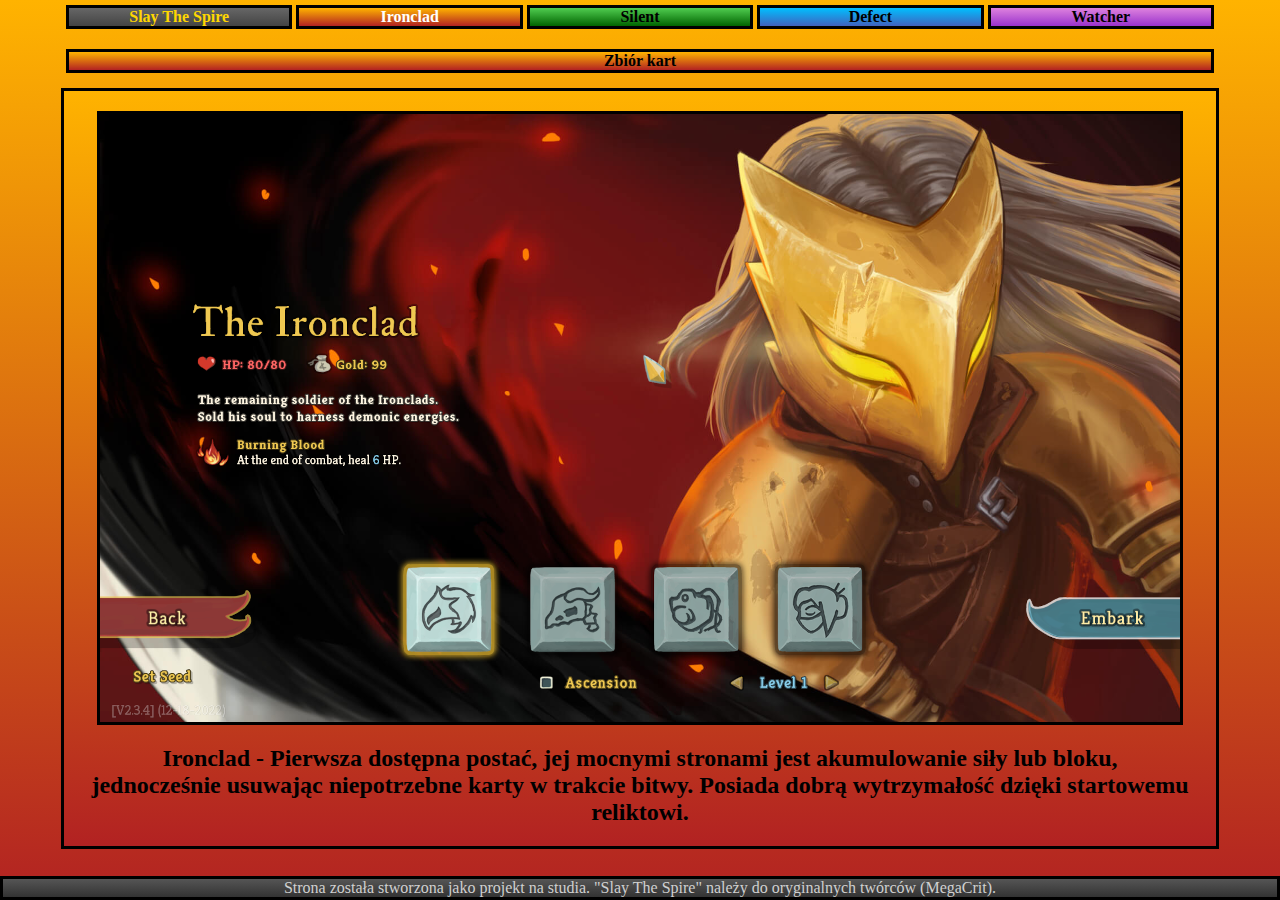
<file: ironclad.html>
<!DOCTYPE html>
<html lang="pl">
<head>
    <meta charset="UTF-8">
    <meta name="viewport" content="width=device-width, initial-scale=1.0">
    <title>Slay The Spire - Projekt na studia</title>
    <link rel="stylesheet" href="style_ironclad.css">
</head>
<body>
    <div id="header">
        <div id="STS" class="theme">
            <a href="index.html">Slay The Spire</a>
        </div>
        <div id="Ironclad" class="theme">
            <a href="ironclad.html" style="color: white;">Ironclad</a>
        </div>
        <div id="Silent" class="theme">
            <a href="silent.html">Silent</a>
        </div>
        <div id="Defect" class="theme">
            <a href="defect.html">Defect</a>
        </div>
        <div id="Watcher" class="theme">
            <a href="watcher.html">Watcher</a>
        </div>
    </div>
    <div id="bar">
        <div class="theme">
            <a href="ironclad_cards.html">Zbiór kart</a>
        </div>
    </div>
    <div id="main" class="theme">
        <img src="Images/Ironclad_intro.png" alt="ironclad" class="character">
            <h2><span style="font-weight: bolder;">Ironclad</span>
            - Pierwsza dostępna postać, jej mocnymi stronami jest akumulowanie siły lub bloku, <br> jednocześnie usuwając niepotrzebne karty w trakcie bitwy.
            Posiada dobrą wytrzymałość dzięki startowemu reliktowi.</h2>
            
    </div>
    <div id="footer">
        Strona została stworzona jako projekt na studia. "Slay The Spire" należy do oryginalnych twórców (MegaCrit).
    </div>
</body>
</html>
</file>
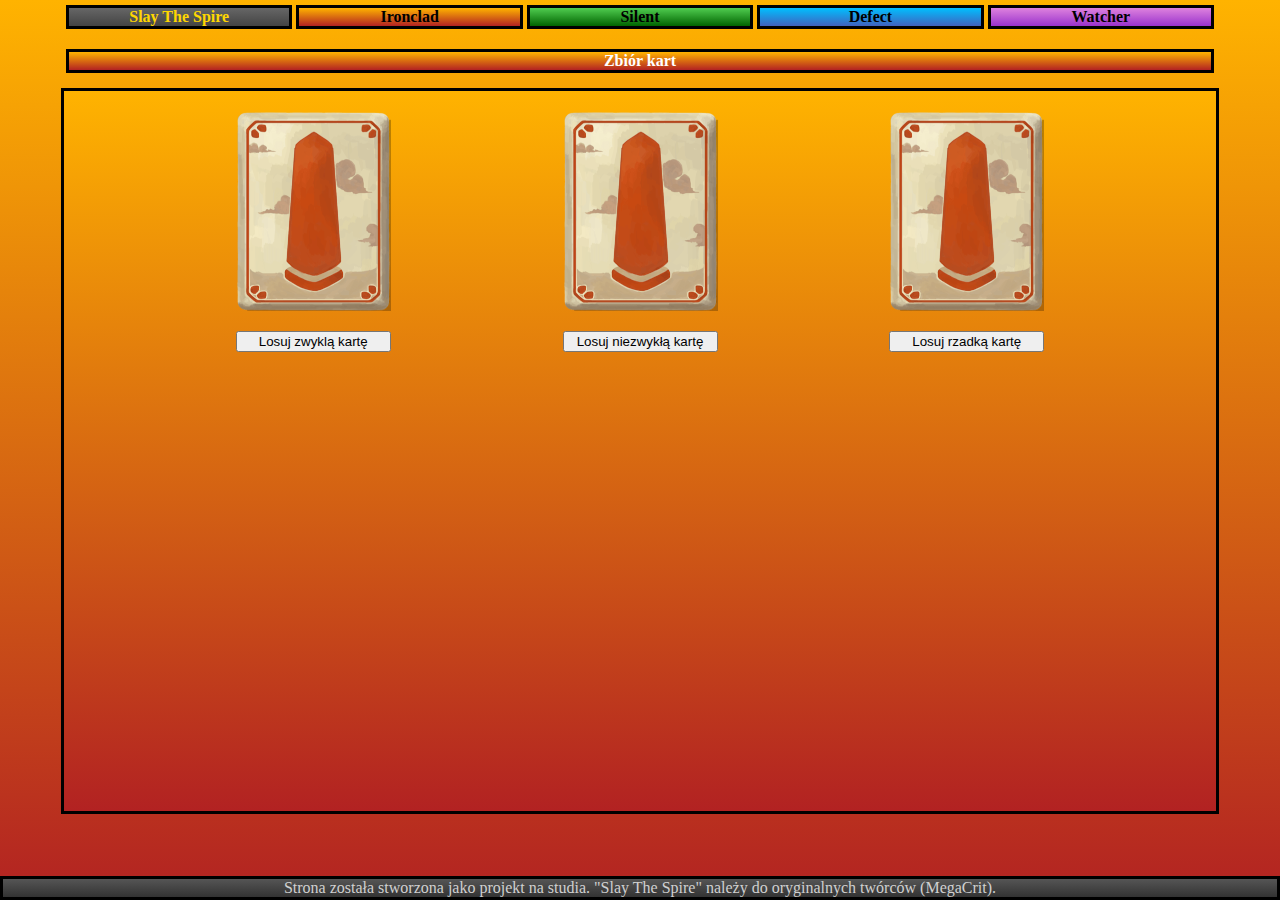
<file: ironclad_cards.html>
<!DOCTYPE html>
<html lang="pl">
<head>
    <meta charset="UTF-8">
    <meta name="viewport" content="width=device-width, initial-scale=1.0">
    <title>Slay The Spire - Projekt na studia</title>
    <link rel="stylesheet" href="style_ironclad.css">
    <script src="script.js"></script>
</head>
<body>
    <div id="header">
        <div id="STS" class="theme">
            <a href="index.html">Slay The Spire</a>
        </div>
        <div id="Ironclad" class="theme">
            <a href="ironclad.html">Ironclad</a>
        </div>
        <div id="Silent" class="theme">
            <a href="silent.html">Silent</a>
        </div>
        <div id="Defect" class="theme">
            <a href="defect.html">Defect</a>
        </div>
        <div id="Watcher" class="theme">
            <a href="watcher.html">Watcher</a>
        </div>
    </div>
    <div id="bar">
        <div class="theme">
            <a href="ironclad_cards.html" style="color: white;">Zbiór kart</a>
        </div>
    </div>
    <div id="main" class="theme">
        <div class="losowanie">
            <div class="karta">
                <img src="Images/back.png" alt="common" name="common">
            </div>
            <input type="button" value="Losuj zwyklą kartę" onClick="losowanie_common_ironclad()">
        </div>
        <div class="losowanie">
            <div class="karta">
                <img src="Images/back.png" alt="uncommon" name="uncommon">
            </div>
            <input type="button" value="Losuj niezwykłą kartę" onClick="losowanie_uncommon_ironclad()">
        </div>
        <div class="losowanie">
            <div class="karta">
                <img src="Images/back.png" alt="rare" name="rare">
            </div>
            <input type="button" value="Losuj rzadką kartę" onClick="losowanie_rare_ironclad()">
        </div>
    </div>
    <div id="footer">
        Strona została stworzona jako projekt na studia. "Slay The Spire" należy do oryginalnych twórców (MegaCrit).
    </div>
</body>
</html>
</file>
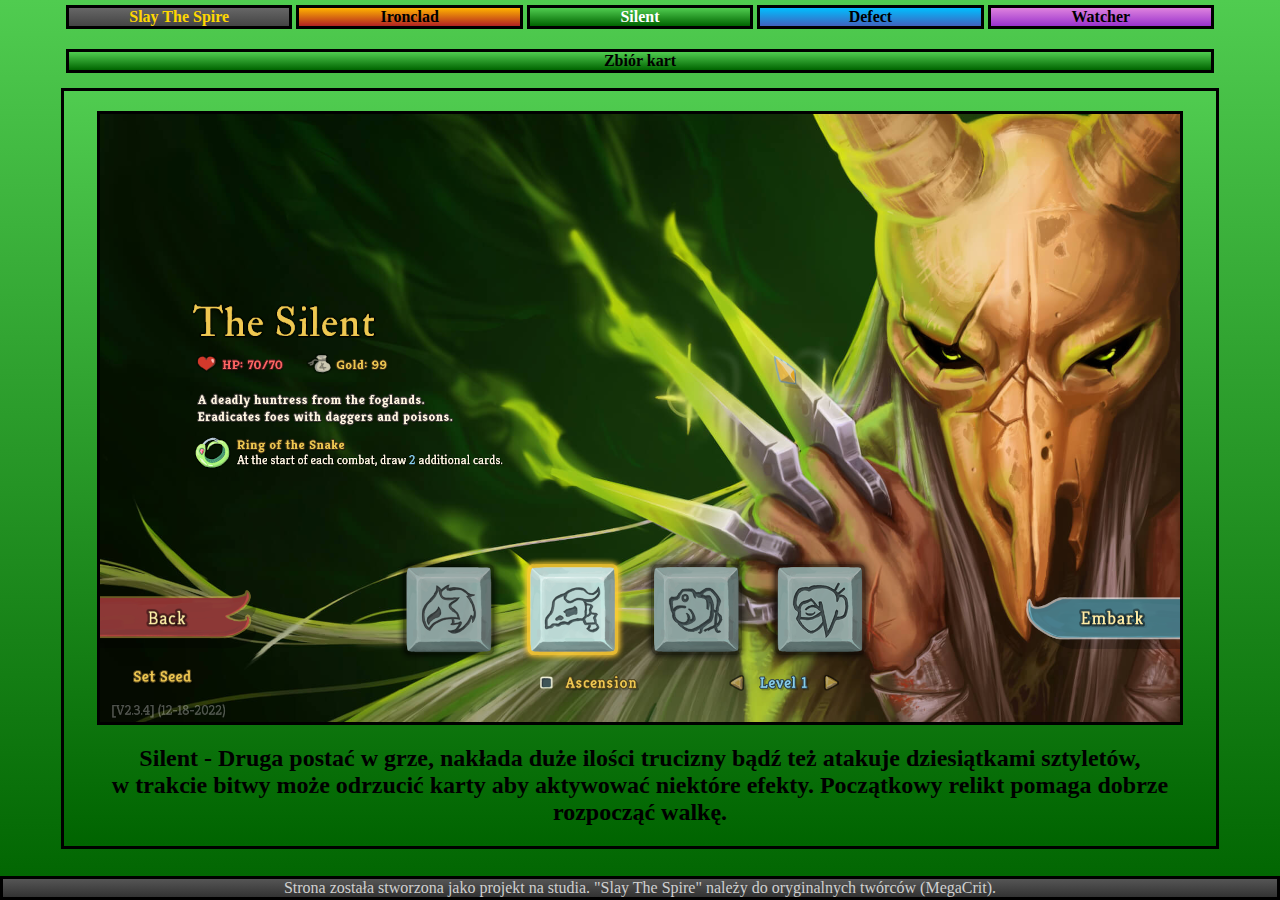
<file: silent.html>
<!DOCTYPE html>
<html lang="pl">
<head>
    <meta charset="UTF-8">
    <meta name="viewport" content="width=device-width, initial-scale=1.0">
    <title>Slay The Spire - Projekt na studia</title>
    <link rel="stylesheet" href="style_silent.css">
</head>
<body>
    <div id="header">
        <div id="STS" class="theme">
            <a href="index.html">Slay The Spire</a>
        </div>
        <div id="Ironclad" class="theme">
            <a href="ironclad.html">Ironclad</a>
        </div>
        <div id="Silent" class="theme">
            <a href="silent.html" style="color: white;">Silent</a>
        </div>
        <div id="Defect" class="theme">
            <a href="defect.html">Defect</a>
        </div>
        <div id="Watcher" class="theme">
            <a href="watcher.html">Watcher</a>
        </div>
    </div>
    <div id="bar">
        <div class="theme">
            <a href="silent_cards.html">Zbiór kart</a>
        </div>
    </div>
    <div id="main" class="theme">
        <img src="Images/Silent_intro.png" alt="silent" class="character">
            <h2><span style="font-weight: bolder;">Silent</span>
            - Druga postać w grze, nakłada duże ilości trucizny bądź też atakuje dziesiątkami sztyletów, <br> w trakcie bitwy może odrzucić karty aby aktywować niektóre efekty.
            Początkowy relikt pomaga dobrze rozpocząć walkę.</h2>
    </div>
    <div id="footer">
        Strona została stworzona jako projekt na studia. "Slay The Spire" należy do oryginalnych twórców (MegaCrit).
    </div>
</body>
</html>
</file>
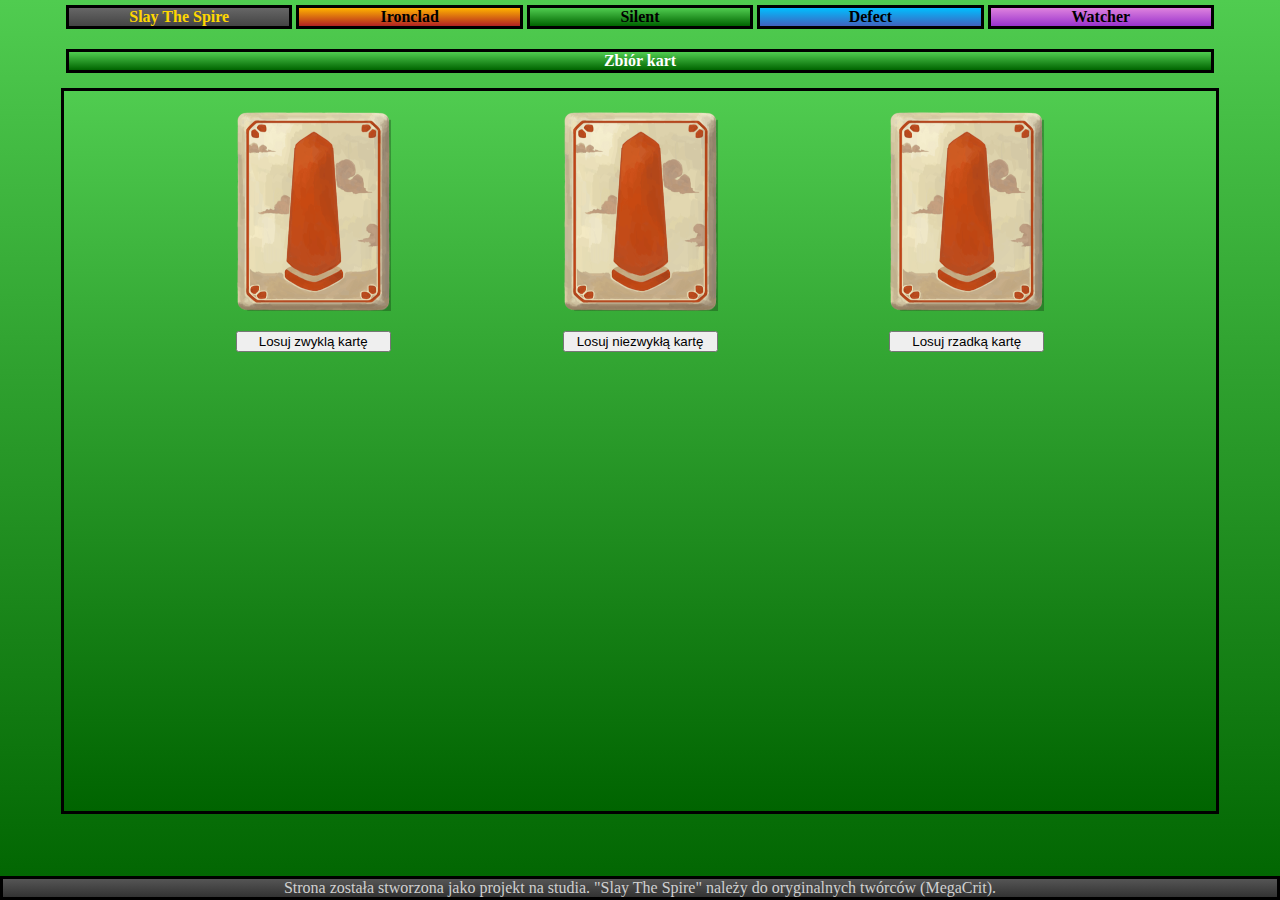
<file: silent_cards.html>
<!DOCTYPE html>
<html lang="pl">
<head>
    <meta charset="UTF-8">
    <meta name="viewport" content="width=device-width, initial-scale=1.0">
    <title>Slay The Spire - Projekt na studia</title>
    <link rel="stylesheet" href="style_silent.css">
    <script src="script.js"></script>
</head>
<body>
    <div id="header">
        <div id="STS" class="theme">
            <a href="index.html">Slay The Spire</a>
        </div>
        <div id="Ironclad" class="theme">
            <a href="ironclad.html">Ironclad</a>
        </div>
        <div id="Silent" class="theme">
            <a href="silent.html">Silent</a>
        </div>
        <div id="Defect" class="theme">
            <a href="defect.html">Defect</a>
        </div>
        <div id="Watcher" class="theme">
            <a href="watcher.html">Watcher</a>
        </div>
    </div>
    <div id="bar">
        <div class="theme">
            <a href="silent_cards.html" style="color: white;">Zbiór kart</a>
        </div>
    </div>
    <div id="main" class="theme">
        <div class="losowanie">
            <div class="karta">
                <img src="Images/back.png" alt="common" name="common">
            </div>
            <input type="button" value="Losuj zwyklą kartę" onClick="losowanie_common_silent()">
        </div>
        <div class="losowanie">
            <div class="karta">
                <img src="Images/back.png" alt="uncommon" name="uncommon">
            </div>
            <input type="button" value="Losuj niezwykłą kartę" onClick="losowanie_uncommon_silent()">
        </div>
        <div class="losowanie">
            <div class="karta">
                <img src="Images/back.png" alt="rare" name="rare">
            </div>
            <input type="button" value="Losuj rzadką kartę" onClick="losowanie_rare_silent()">
        </div>
    </div>
    <div id="footer">
        Strona została stworzona jako projekt na studia. "Slay The Spire" należy do oryginalnych twórców (MegaCrit).
    </div>
</body>
</html>
</file>
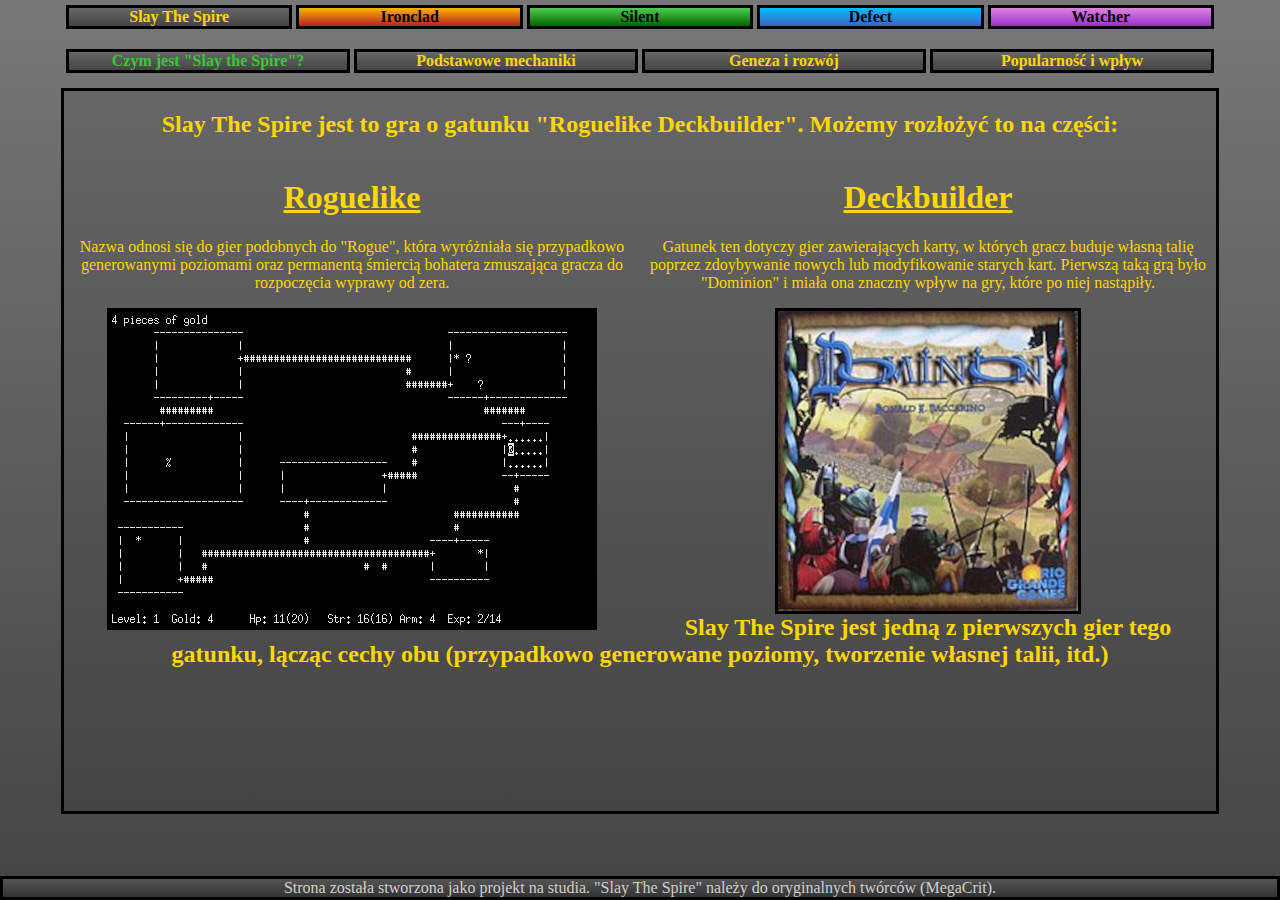
<file: sts.html>
<!DOCTYPE html>
<html lang="pl">
<head>
    <meta charset="UTF-8">
    <meta name="viewport" content="width=device-width, initial-scale=1.0">
    <title>Slay The Spire - Projekt na studia</title>
    <link rel="stylesheet" href="style_theme.css">
</head>
<body>
    <div id="header">
        <div id="STS" class="theme">
            <a href="index.html">Slay The Spire</a>
        </div>
        <div id="Ironclad" class="theme">
            <a href="ironclad.html">Ironclad</a>
        </div>
        <div id="Silent" class="theme">
            <a href="silent.html">Silent</a>
        </div>
        <div id="Defect" class="theme">
            <a href="defect.html">Defect</a>
        </div>
        <div id="Watcher" class="theme">
            <a href="watcher.html">Watcher</a>
        </div>
    </div>
    <div id="bar">
        <div class="theme">
            <a href="sts.html" style="color: #33CC33;">Czym jest "Slay the Spire"?</a>
        </div>
        <div class="theme">
            <a href="gameplay.html">Podstawowe mechaniki</a>
         </div>
         <div class="theme">
            <a href="genesis.html">Geneza i rozwój</a>
         </div>
         <div class="theme" >
            <a href="influence.html">Popularność i wpływ</a>
         </div>
    </div>
    <div id="main" class="theme">
            <h2>Slay The Spire jest to gra o gatunku "Roguelike Deckbuilder". Możemy rozłożyć to na części:</h2>
            <div id="Roguelike">
                <h1 style="text-decoration: underline;">Roguelike</h1>
                <p>Nazwa odnosi się do gier podobnych do "Rogue", która wyróżniała się przypadkowo generowanymi poziomami oraz permanentą śmiercią bohatera zmuszająca gracza do rozpoczęcia wyprawy od zera.</p>
                <img src="Images/Rogue_screenshot.png" alt='Obraz z gry "Rogue"'>
            </div>
            <div id="Deckbuilder">
                <h1 style="text-decoration: underline;">Deckbuilder</h1>
                <p>Gatunek ten dotyczy gier zawierających karty, w których gracz buduje własną talię poprzez zdoybywanie nowych lub modyfikowanie starych kart.
                Pierwszą taką grą było "Dominion" i miała ona znaczny wpływ na gry, które po niej nastąpiły.</p>
                <img src="Images/Dominion_game.jpg" alt='Pudełko gry "Dominion"'>
            </div>
            <h2>Slay The Spire jest jedną z pierwszych gier tego gatunku, lącząc cechy obu (przypadkowo generowane poziomy, tworzenie własnej talii, itd.)</h2>
    </div>
    <div id="footer">
        Strona została stworzona jako projekt na studia. "Slay The Spire" należy do oryginalnych twórców (MegaCrit).
    </div>
</body>
</html>
</file>
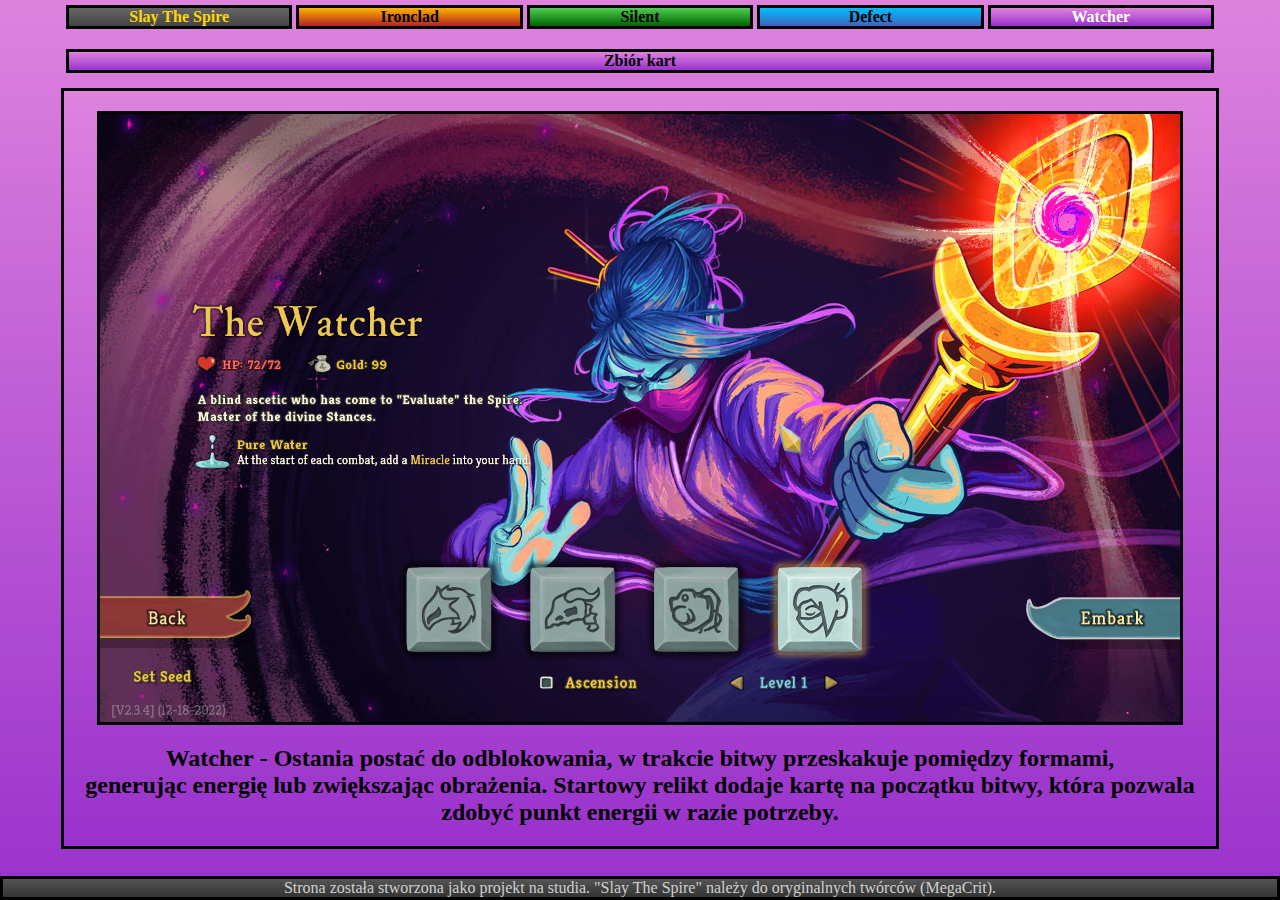
<file: watcher.html>
<!DOCTYPE html>
<html lang="pl">
<head>
    <meta charset="UTF-8">
    <meta name="viewport" content="width=device-width, initial-scale=1.0">
    <title>Slay The Spire - Projekt na studia</title>
    <link rel="stylesheet" href="style_watcher.css">
</head>
<body>
    <div id="header">
        <div id="STS" class="theme">
            <a href="index.html">Slay The Spire</a>
        </div>
        <div id="Ironclad" class="theme">
            <a href="ironclad.html">Ironclad</a>
        </div>
        <div id="Silent" class="theme">
            <a href="silent.html">Silent</a>
        </div>
        <div id="Defect" class="theme">
            <a href="defect.html">Defect</a>
        </div>
        <div id="Watcher" class="theme">
            <a href="watcher.html" style="color: white;">Watcher</a>
        </div>
    </div>
    <div id="bar">
        <div class="theme">
            <a href="watcher_cards.html">Zbiór kart</a>
        </div>
    </div>
    <div id="main" class="theme">
        <img src="Images/Watcher_intro.png" alt="watcher" class="character">
            <h2><span style="font-weight: bolder;">Watcher</span>
            - Ostania postać do odblokowania, w trakcie bitwy przeskakuje pomiędzy formami, <br> generując energię lub zwiększając obrażenia.
            Startowy relikt dodaje kartę na początku bitwy, która pozwala zdobyć punkt energii w razie potrzeby.</h2>
    </div>
    <div id="footer">
        Strona została stworzona jako projekt na studia. "Slay The Spire" należy do oryginalnych twórców (MegaCrit).
    </div>
</body>
</html>
</file>
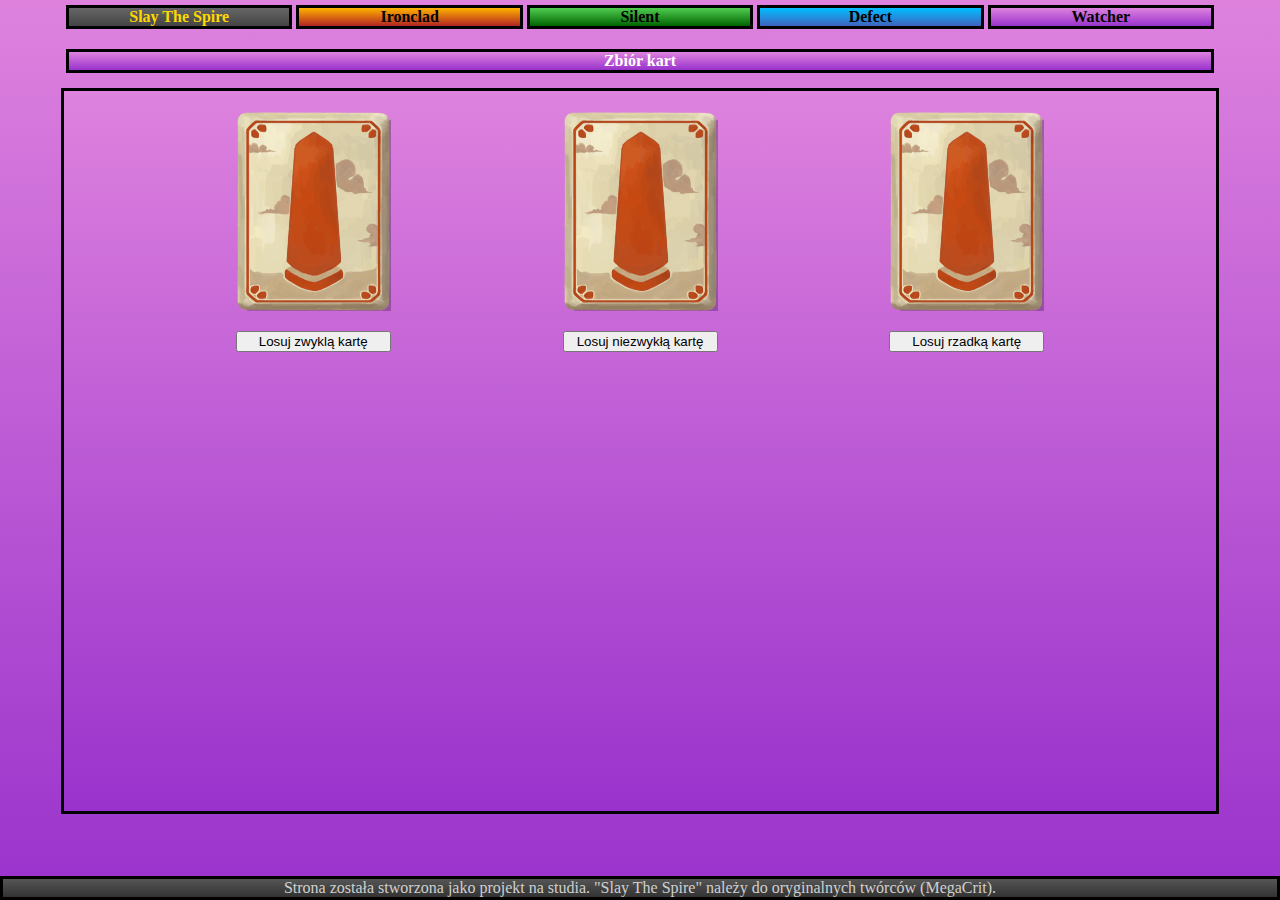
<file: watcher_cards.html>
<!DOCTYPE html>
<html lang="pl">
<head>
    <meta charset="UTF-8">
    <meta name="viewport" content="width=device-width, initial-scale=1.0">
    <title>Slay The Spire - Projekt na studia</title>
    <link rel="stylesheet" href="style_watcher.css">
    <script src="script.js"></script>
</head>
<body>
    <div id="header">
        <div id="STS" class="theme">
            <a href="index.html">Slay The Spire</a>
        </div>
        <div id="Ironclad" class="theme">
            <a href="ironclad.html">Ironclad</a>
        </div>
        <div id="Silent" class="theme">
            <a href="silent.html">Silent</a>
        </div>
        <div id="Defect" class="theme">
            <a href="defect.html">Defect</a>
        </div>
        <div id="Watcher" class="theme">
            <a href="watcher.html">Watcher</a>
        </div>
    </div>
    <div id="bar">
        <div class="theme">
            <a href="watcher_cards.html" style="color: white;">Zbiór kart</a>
        </div>
    </div>
    <div id="main" class="theme">
        <div class="losowanie">
            <div class="karta">
                <img src="Images/back.png" alt="common" name="common">
            </div>
            <input type="button" value="Losuj zwyklą kartę" onClick="losowanie_common_watcher()">
        </div>
        <div class="losowanie">
            <div class="karta">
                <img src="Images/back.png" alt="uncommon" name="uncommon">
            </div>
            <input type="button" value="Losuj niezwykłą kartę" onClick="losowanie_uncommon_watcher()">
        </div>
        <div class="losowanie">
            <div class="karta">
                <img src="Images/back.png" alt="rare" name="rare">
            </div>
            <input type="button" value="Losuj rzadką kartę" onClick="losowanie_rare_watcher()">
        </div>
    </div>
    <div id="footer">
        Strona została stworzona jako projekt na studia. "Slay The Spire" należy do oryginalnych twórców (MegaCrit).
    </div>
</body>
</html>
</file>
<file: style_theme.css>
body {
    height: 100%;
    font-family: Verdana;
    background-image: linear-gradient(#777777, #444444);
    background-attachment: fixed;
    margin: 0;
    padding: 0;
    min-height: 100vh;
    display: flex;
    flex-direction: column;
}

a {
    text-decoration: none;
    font-weight: bold;
    color: #FFD700;
}


#header, #bar {
    width: 90%;
    margin: 5px auto;
    display: flex;
    justify-content: space-evenly;
    position: relative;
}

#main {
    width: 90%;
    min-height: 80vh;
    text-align: center;
    margin: 0 auto;
    margin-bottom: 50px;
    border: 3px solid black;
    position: relative;
}

#footer {
    background-image: linear-gradient(#555555, #333333);
    left: 0;
    right: 0;
    bottom: 0;
    position: fixed;
    text-align: center;
    margin-top: auto;
    color: #D0D0D0;
    border: 3px solid black;
}

#Roguelike, #Deckbuilder {
    width: 50%;
    float: left;
}

#logo {
    display: inline;
    border: none;
    margin-top: 100px;
}

#act1, #act2, #act3, #act4 {
    display: flex;
    flex-direction: row;
}

#act1 img, #act2 img, #act3 img, #act4 img{
    height: 200px;
    width: 200px;
}

#other {
    display: flex;
    flex-direction: row;
    justify-content: space-evenly;
    margin-bottom: 60px;
}

#other img {
    border: none;
}

input {
    margin-top: 30px;
}

img {
    display: block;
    margin: 0 auto;
    border: 3px solid black;
}

figure {
    display: block;
    margin: 0 auto;
    margin-bottom: 20px;
    font-weight: bold;
}

h2 {
    font-family: 'Segoe UI';
}

ul, ol {
    display: inline-block;
    text-align: left;
}

#levels {
    display: flex;
    justify-content: space-evenly;
    flex-direction: row;
}

.theme {
    background-image: linear-gradient(#666666, #444444);
    color: #FFD700;
    text-align: center;
    margin-bottom: 10px;
    margin-left: 2px;
    margin-right: 2px;
    height: auto;
    width: 100%;
    border: 3px solid black;
    
}

.damage {
    color: red;
}

.health {
    color: #33CC33;
}

.block {
    color: darkcyan;
}

.debuff {
    color: darkred;
}

.curse {
    color: black;
}

.potion {
    color: lightgray;
}

.upgrade {
    color: #008800;
}

.gold {
    font-style: italic;
    color: darkgoldenrod;
}

.relic {
    color: #FF3000;
}

.card {
    color: burlywood;
}

.event {
    color: orchid;
}

.shop {
    color: lightskyblue;
}

.elite {
    font-weight: bold;
}

.boss {
    font-weight: bold;
    text-decoration: underline;
} 

#STS {
    background-image: linear-gradient(#666666, #444444);
}
#STS > a {
    color: #FFD700;
}

#Ironclad {
    background-image: linear-gradient(#FFB300, #B22222);
}
#Ironclad > a {
    color: black;
}

#Silent {
    background-image: linear-gradient(#50CC50, #006400);
}#Silent > a {
    color: black;
}

#Defect {
    background-image: linear-gradient(#00BFFF, #4062BF);
}#Defect > a {
    color: black;
}

#Watcher {
    background-image: linear-gradient(#DE82DE, #9932CC);
}
#Watcher > a {
    color: black;
}
</file>
<file: style_defect.css>
body {
    height: 100%;
    font-family: Verdana;
    background-image: linear-gradient(#00BFFF, #4062BF);
    background-attachment: fixed;
    margin: 0;
    padding: 0;
    min-height: 100vh;
    display: flex;
    flex-direction: column;
}

a {
    text-decoration: none;
    font-weight: bold;
    color: black;
}


#header, #bar {
    width: 90%;
    margin: 5px auto;
    display: flex;
    justify-content: space-evenly;
    position: relative;
}

#main {
    width: 90%;
    min-height: 80vh;
    text-align: center;
    margin: 0 auto;
    margin-bottom: 50px;
    border: 3px solid black;
    position: relative;
}

#main:has(div.losowanie) {
    display: flex;
    flex-direction: row;
    justify-content: space-evenly;
}

.losowanie {
    display: flex;
    flex-direction: column;
}

#footer {
    background-image: linear-gradient(#555555, #333333);
    left: 0;
    right: 0;
    bottom: 0;
    position: fixed;
    text-align: center;
    margin-top: auto;
    color: #D0D0D0;
    border: 3px solid black;
}

.character {
    margin-top: 20px;
    border: 3px solid black;
}

img {
    display: block;
    margin: 0 auto;
    margin-top: 20px;
    margin-bottom: 20px;
}

h2 {
    font-family: 'Segoe UI';
}

.theme {
    background-image: linear-gradient(#00BFFF, #4062BF);
    text-align: center;
    margin-bottom: 10px;
    margin-left: 2px;
    margin-right: 2px;
    height: auto;
    width: 100%;
    border: 3px solid black;
    
}

#STS {
    background-image: linear-gradient(#666666, #444444);
}
#STS > a {
    color: #FFD700;
}

#Ironclad {
    background-image: linear-gradient(#FFB300, #B22222);
}
#Ironclad > a {
    color: black;
}

#Silent {
    background-image: linear-gradient(#50CC50, #006400);
}#Silent > a {
    color: black;
}

#Defect {
    background-image: linear-gradient(#00BFFF, #4062BF);
}#Defect > a {
    color: black;
}

#Watcher {
    background-image: linear-gradient(#DE82DE, #9932CC);
}
#Watcher > a {
    color: black;
}
</file>
<file: style_ironclad.css>
body {
    height: 100%;
    font-family: Verdana;
    background-image: linear-gradient(#FFB300, #B22222);
    background-attachment: fixed;
    margin: 0;
    padding: 0;
    min-height: 100vh;
    display: flex;
    flex-direction: column;
}

a {
    text-decoration: none;
    font-weight: bold;
    color: black;
}


#header, #bar {
    width: 90%;
    margin: 5px auto;
    display: flex;
    justify-content: space-evenly;
    position: relative;
}

#main {
    width: 90%;
    min-height: 80vh;
    text-align: center;
    margin: 0 auto;
    margin-bottom: 50px;
    border: 3px solid black;
    position: relative;
}

#main:has(div.losowanie) {
    display: flex;
    flex-direction: row;
    justify-content: space-evenly;
}

.losowanie {
    display: flex;
    flex-direction: column;
}

#footer {
    background-image: linear-gradient(#555555, #333333);
    left: 0;
    right: 0;
    bottom: 0;
    position: fixed;
    text-align: center;
    margin-top: auto;
    color: #D0D0D0;
    border: 3px solid black;
}

.character {
    margin-top: 20px;
    border: 3px solid black;
}

img {
    display: block;
    margin: 0 auto;
    margin-top: 20px;
    margin-bottom: 20px;
}

h2 {
    font-family: 'Segoe UI';
}

.theme {
    background-image: linear-gradient(#FFB300, #B22222);
    text-align: center;
    margin-bottom: 10px;
    margin-left: 2px;
    margin-right: 2px;
    height: auto;
    width: 100%;
    border: 3px solid black;
}

#STS {
    background-image: linear-gradient(#666666, #444444);
}
#STS > a {
    color: #FFD700;
}

#Ironclad {
    background-image: linear-gradient(#FFB300, #B22222);
}
#Ironclad > a {
    color: black;
}

#Silent {
    background-image: linear-gradient(#50CC50, #006400);
}#Silent > a {
    color: black;
}

#Defect {
    background-image: linear-gradient(#00BFFF, #4062BF);
}#Defect > a {
    color: black;
}

#Watcher {
    background-image: linear-gradient(#DE82DE, #9932CC);
}
#Watcher > a {
    color: black;
}
</file>
<file: style_silent.css>
body {
    height: 100%;
    font-family: Verdana;
    background-image: linear-gradient(#50CC50, #006400);
    background-attachment: fixed;
    margin: 0;
    padding: 0;
    min-height: 100vh;
    display: flex;
    flex-direction: column;
}

a {
    text-decoration: none;
    font-weight: bold;
    color: black;
}


#header, #bar {
    width: 90%;
    margin: 5px auto;
    display: flex;
    justify-content: space-evenly;
    position: relative;
}

#main {
    width: 90%;
    min-height: 80vh;
    text-align: center;
    margin: 0 auto;
    margin-bottom: 50px;
    border: 3px solid black;
    position: relative;
}

#main:has(div.losowanie) {
    display: flex;
    flex-direction: row;
    justify-content: space-evenly;
}

.losowanie {
    display: flex;
    flex-direction: column;
}

#footer {
    background-image: linear-gradient(#555555, #333333);
    left: 0;
    right: 0;
    bottom: 0;
    position: fixed;
    text-align: center;
    margin-top: auto;
    color: #D0D0D0;
    border: 3px solid black;
}

.character {
    margin-top: 20px;
    border: 3px solid black;
}

img {
    display: block;
    margin: 0 auto;
    margin-top: 20px;
    margin-bottom: 20px;
}

h2 {
    font-family: 'Segoe UI';
}

.theme {
    background-image: linear-gradient(#50CC50, #006400);
    text-align: center;
    margin-bottom: 10px;
    margin-left: 2px;
    margin-right: 2px;
    height: auto;
    width: 100%;
    border: 3px solid black;
    
}

#STS {
    background-image: linear-gradient(#666666, #444444);
}
#STS > a {
    color: #FFD700;
}

#Ironclad {
    background-image: linear-gradient(#FFB300, #B22222);
}
#Ironclad > a {
    color: black;
}

#Silent {
    background-image: linear-gradient(#50CC50, #006400);
}#Silent > a {
    color: black;
}

#Defect {
    background-image: linear-gradient(#00BFFF, #4062BF);
}#Defect > a {
    color: black;
}

#Watcher {
    background-image: linear-gradient(#DE82DE, #9932CC);
}
#Watcher > a {
    color: black;
}
</file>
<file: style_watcher.css>
body {
    height: 100%;
    font-family: Verdana;
    background-image: linear-gradient(#DE82DE, #9932CC);
    background-attachment: fixed;
    margin: 0;
    padding: 0;
    min-height: 100vh;
    display: flex;
    flex-direction: column;
}

a {
    text-decoration: none;
    font-weight: bold;
    color: black;
}


#header, #bar {
    width: 90%;
    margin: 5px auto;
    display: flex;
    justify-content: space-evenly;
    position: relative;
}

#main {
    width: 90%;
    min-height: 80vh;
    text-align: center;
    margin: 0 auto;
    margin-bottom: 50px;
    border: 3px solid black;
    position: relative;
}

#main:has(div.losowanie) {
    display: flex;
    flex-direction: row;
    justify-content: space-evenly;
}

.losowanie {
    display: flex;
    flex-direction: column;
}

#footer {
    background-image: linear-gradient(#555555, #333333);
    left: 0;
    right: 0;
    bottom: 0;
    position: fixed;
    text-align: center;
    margin-top: auto;
    color: #D0D0D0;
    border: 3px solid black;
}

.character {
    margin-top: 20px;
    border: 3px solid black;
}

img {
    display: block;
    margin: 0 auto;
    margin-top: 20px;
    margin-bottom: 20px;
}

h2 {
    font-family: 'Segoe UI';
}

.theme {
    background-image: linear-gradient(#DE82DE, #9932CC);
    text-align: center;
    margin-bottom: 10px;
    margin-left: 2px;
    margin-right: 2px;
    height: auto;
    width: 100%;
    border: 3px solid black;
    
}

#STS {
    background-image: linear-gradient(#666666, #444444);
}
#STS > a {
    color: #FFD700;
}

#Ironclad {
    background-image: linear-gradient(#FFB300, #B22222);
}
#Ironclad > a {
    color: black;
}

#Silent {
    background-image: linear-gradient(#50CC50, #006400);
}#Silent > a {
    color: black;
}

#Defect {
    background-image: linear-gradient(#00BFFF, #4062BF);
}#Defect > a {
    color: black;
}

#Watcher {
    background-image: linear-gradient(#DE82DE, #9932CC);
}
#Watcher > a {
    color: black;
}
</file>
